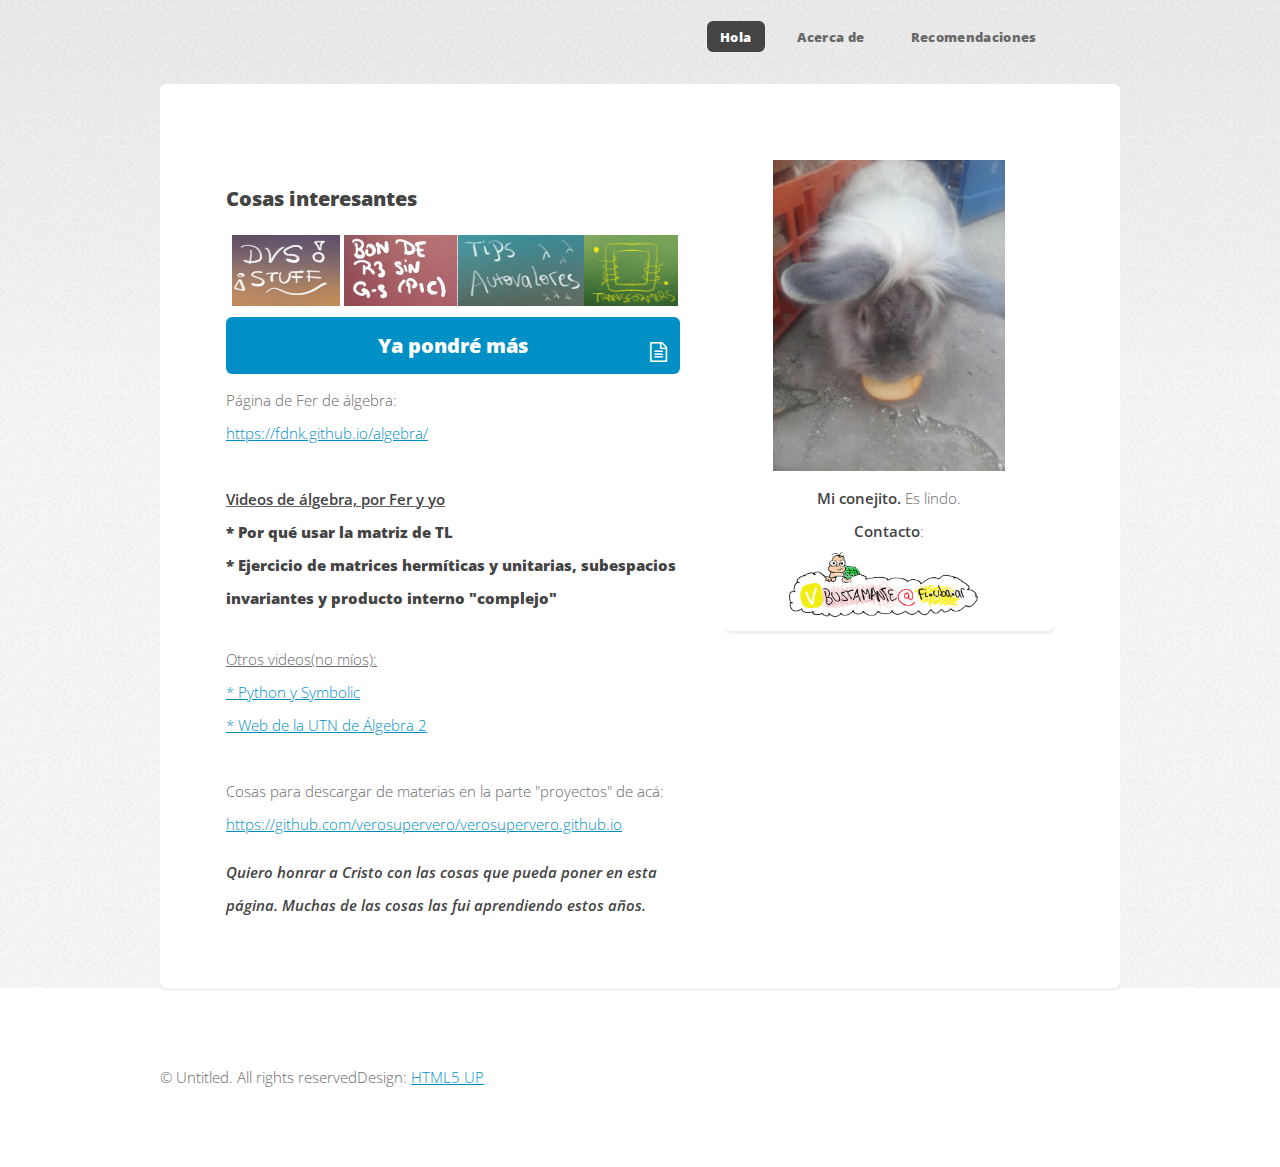
<file: index.html>
<!DOCTYPE html>
<!--
	Verti by HTML5 UP	html5up.net | @ajlkn	Free for personal and commercial use under the CCA 3.0 license (html5up.net/license)-->
<html>
  <head>
    <meta http-equiv="content-type" content="text/html; charset=utf-8">
    <title>Vero Bustamante</title>
    <meta name="viewport" content="width=device-width, initial-scale=1">
    <!--[if lte IE 8]><script src="assets/js/ie/html5shiv.js"></script><![endif]-->
    <link rel="stylesheet" href="assets/css/main.css">
    <!--[if lte IE 8]><link rel="stylesheet" href="assets/css/ie8.css" /><![endif]-->
  </head>
  <body class="right-sidebar">
    <div id="page-wrapper">
      <!-- Header -->
      <div id="header-wrapper">
        <header id="header" class="container">
          <!-- Logo -->
          <!-- Nav -->
          <nav id="nav" style="left: 527px; width: 483px;">
            <ul>
              <li class="current"><a href="index.html">Hola</a></li>
              <li><a href="sobre_mi.html">Acerca de </a></li>
              <li><a href="recomendaciones.html"> Recomendaciones</a></li>
              <li><br>
              </li>
            </ul>
          </nav>
        </header>
      </div>
      <br>
      <div id="banner" class="box container"><br>
        <div class="row"><br>
          <div class="7u 10u(medium)" style="margin-top: -67px;"><br>
            <div class="7u 10u(medium)">
              <h3>Cosas interesantes</h3>
              <div class="grid">
                <div class="row 50%">
                  <center style="width: 564px; margin-left: -47px;"><a href="tips_dvs.html"><img
                        src="images/pic03.jpg" alt="dvs stuff" title="dvs" style="width: 108px; height: 71px;"></a>
                    <a href="bon_r3_sin_gm_pic.html"><img src="images/pic05.jpg"
                        alt="" style="width: 114px; height: 71px;"></a><a href="tips_autovalores.html"><img
                        src="images/pic06.jpg" alt="" style="width: 126px; height: 71px;"></a><a
                      href="transformadores.html"><img src="images/pic01.jpg" alt="t"
                        style="width: 94px; height: 71px;" title="t"></a></center>
                  <br>
                </div>
              </div>
              <center> <a href="#" class="button icon fa-file-text-o" style="width: 454px;">Ya
                  pondré más</a></center>
              Página de Fer de álgebra: <a href="https://fdnk.github.io/algebra/%20">https://fdnk.github.io/algebra/</a></div>
            <div class="7u 10u(medium)" style="width: 472px;"> <br>
              <u><strong><b>Videos de álgebra, por Fer y yo</b></strong></u><br>
              <div id="container" class="style-scope ytd-video-primary-info-renderer">
                <h1 class="title style-scope ytd-video-primary-info-renderer"><a
                    href="https://www.youtube.com/watch?v=v-FKjbi1SKw&amp;feature=youtu.be"
                    title="Por qué matriz de TL?"><yt-formatted-string force-default-style=""
                      class="style-scope ytd-video-primary-info-renderer">* Por
                      qué usar la matriz de TL</yt-formatted-string></a></h1>
                <h1 class="title style-scope ytd-video-primary-info-renderer">*
                  <a href="https://www.youtube.com/watch?v=xzz-UBr2PBA%20l">Ejercicio
                    de matrices hermíticas y unitarias, subespacios invariantes
                    y producto interno "complejo"</a></h1>
                <p style="height: 28px;"><br>
                </p>
              </div>
            </div>
            <div class="7u 10u(medium)"><u>Otros videos(no míos):</u>
              <div class="7u 10u(medium)"><a href="https://www.youtube.com/watch?v=EaYEQ30KlWw">*
                  Python y Symbolic</a></div>
              <div class="7u 10u(medium)" style="width: 485px;"><a href="%20https://aga.frba.utn.edu.ar/">*
                  Web de la UTN de Álgebra 2</a></div>
              <div class="7u 10u(medium)"><a href="%20https://aga.frba.utn.edu.ar/"><br>
                </a></div>
              <div class="7u 10u(medium)" style="width: 485px; height: 81px;">Cosas
                para descargar de materias en la parte "proyectos" de acá: <a href="https://github.com/verosupervero/verosupervero.github.io">https://github.com/verosupervero/verosupervero.github.io</a></div>
            </div>
            <i style="color: red;"><b>Quiero honrar a Cristo con las cosas que
                pueda poner en esta página. Muchas de las cosas las fui
                aprendiendo estos años. </b></i></div>
          <div class="5u 12u(medium)">
            <section class="box feature"> <a href="#" class="image featured"></a>
              <center style="margin-top: -89px;"><b><br>
                </b><b><img class="img_responsive" src="images/photo4942997824707078101.jpg"
                    alt="cone cone" title="Micone" style="width: 232px; height: 311px;">
                  <i><span class="text John-3-16"><br>
                    </span></i>Mi conejito.</b> Es lindo. <br>
                <b>Contacto</b>:<br>
                <img class="img_responsive" src="images/contact.png" alt="vb" title="vb"
                  style="width: 211px; height: 72px;"></center>
            </section>
            <!-- <ul>
                <li><a href="que_sigo.html" class="button big icon fa-arrow-circle-right">¿Qué                    sigo?</a></li>                <li><a href="la_idea.html" class="button alt big icon fa-question-circle">¿Porqué la página?</a></li>              </ul>-->
          </div>
        </div>
      </div>
    </div>
    <!-- Features 
      <div id="features-wrapper">        <div class="container">          <div class="row">            <div class="4u 12u(medium)">              <!-- Box               <section class="box feature"> <a href="#" class="image featured"><img                    src="images/img01.jpg" alt="hola" title="AB"></a>                <div class="inner">                  <header>                    <h2>Angry Birds para dar ternura</h2>                    <p>Esto está meramente de decoración.</p>                  </header>                </div>              </section>            </div>            <div class="4u 12u(medium)">              <!-- Box  </div>            <div class="4u 12u(medium)">              <!-- Box               <section class="box feature"> <a href="#" class="image featured"><img                    src="images/pic02.jpg" alt="d" title="d"></a>                <div class="inner">                  <header>                    <h2>Oh, and finally ...</h2>                  </header>                </div>              </section>            </div>          </div>        </div>      </div>      <!-- Main -->
    <div id="main-wrapper">
      <div class="container">© Untitled. All rights reservedDesign: <a href="http://html5up.net">HTML5
          UP</a><!-- Scripts -->
        <script src="assets/js/jquery.min.js"></script>
        <script src="assets/js/jquery.dropotron.min.js"></script>
        <script src="assets/js/skel.min.js"></script>
        <script src="assets/js/util.js"></script>&nbsp;</div>
      <!--[if lte IE 8]><script src="assets/js/ie/respond.min.js"></script><![endif]-->
      <script src="assets/js/main.js"></script> </div>
  </body>
</html>
</file>
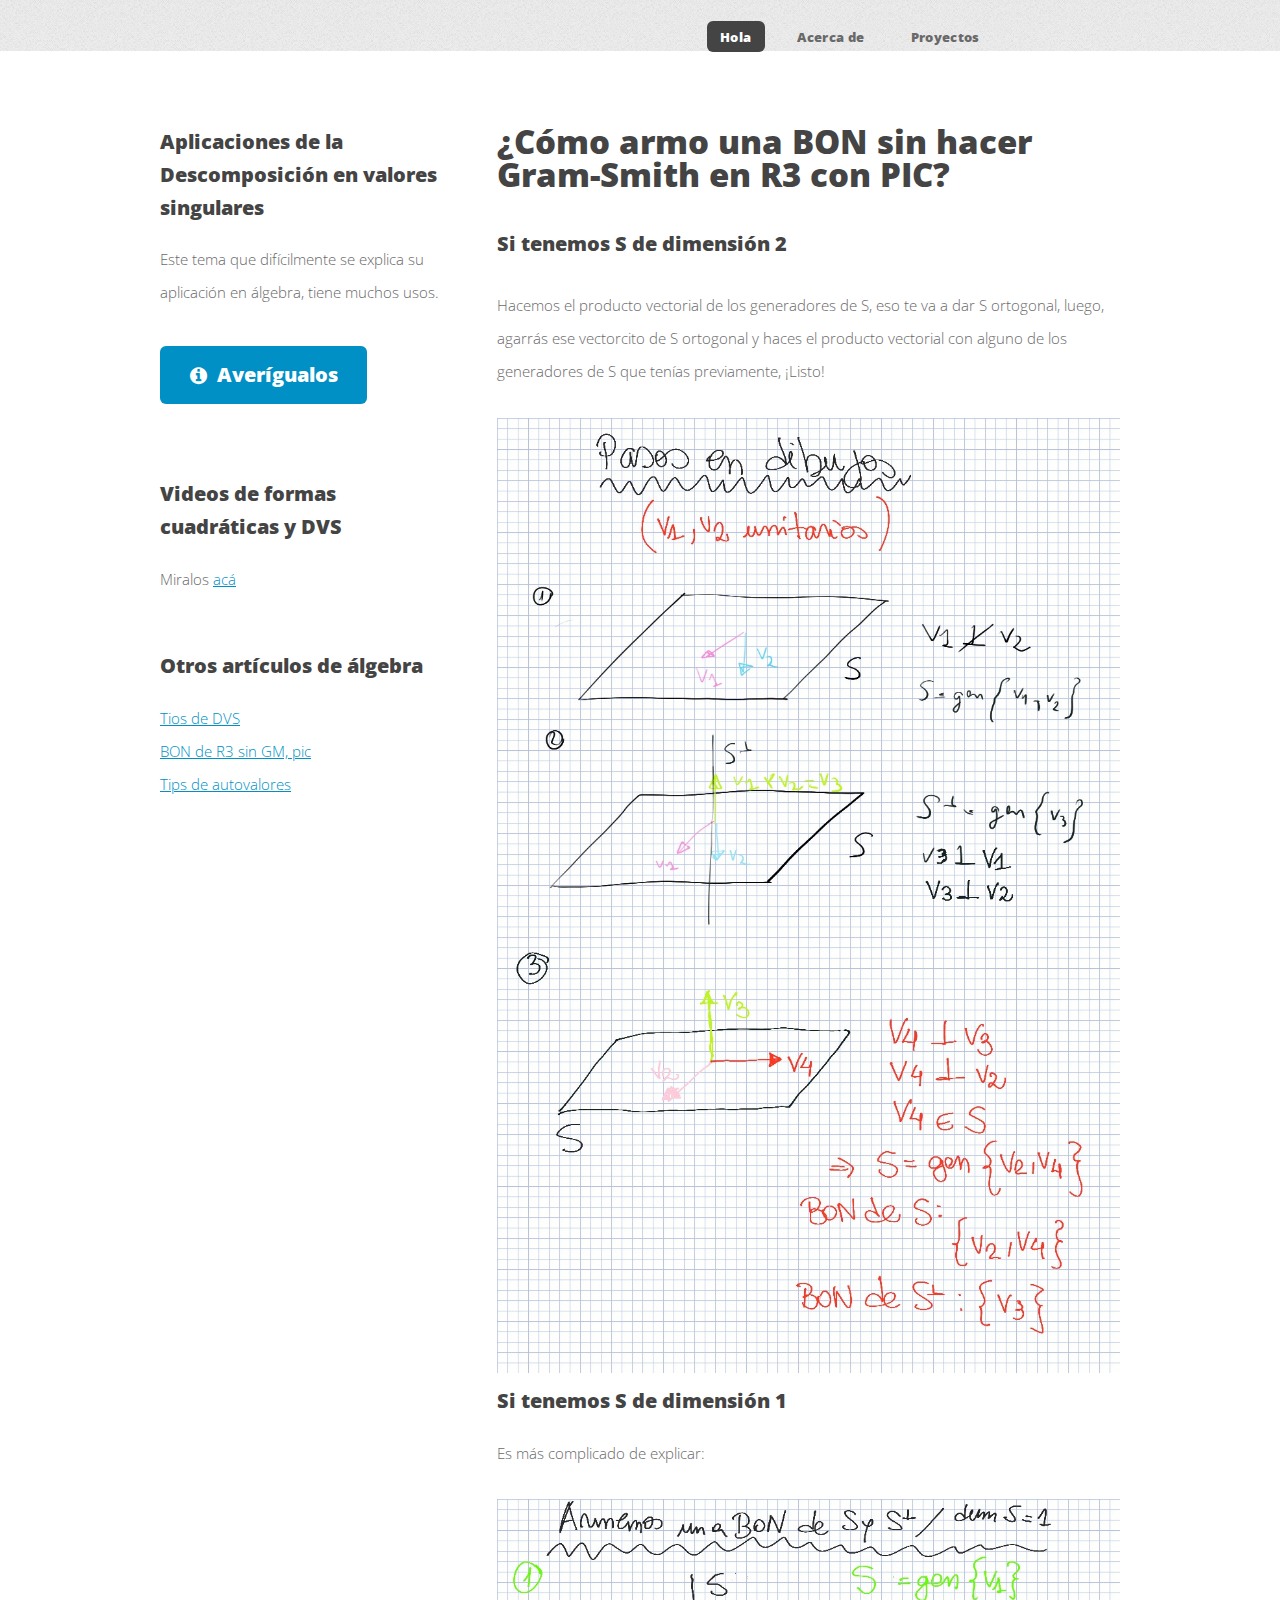
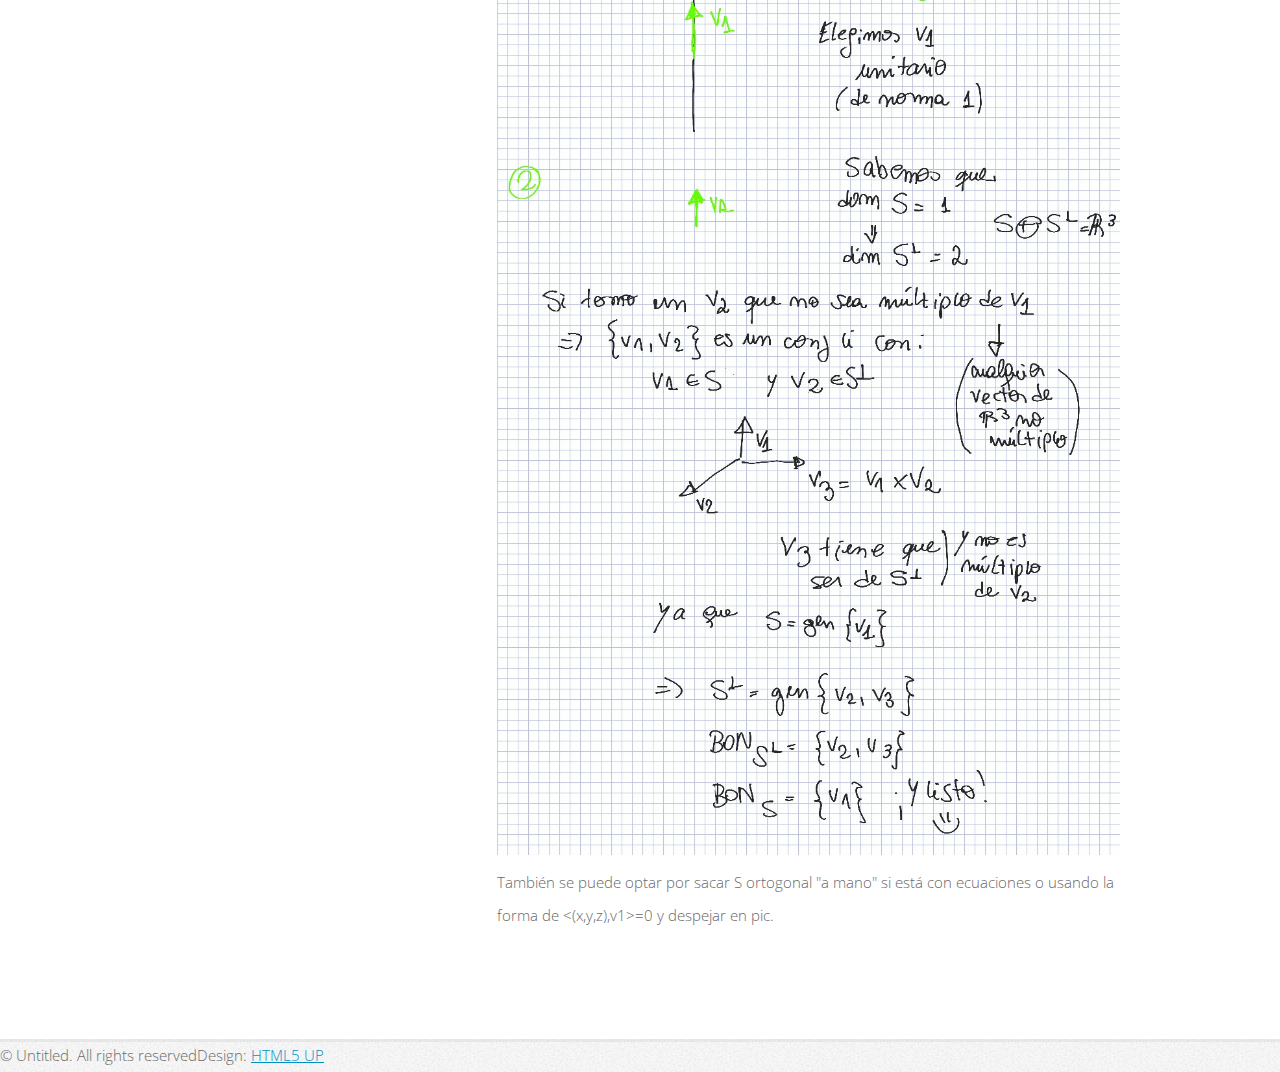
<file: bon_r3_sin_gm_pic.html>
<!DOCTYPE html>
<!--
	Verti by HTML5 UP	html5up.net | @ajlkn	Free for personal and commercial use under the CCA 3.0 license (html5up.net/license)-->
<html>
  <head>
    <meta http-equiv="content-type" content="text/html; charset=utf-8">
    <link href="ecuaciones_latex.html" rel="import">
    <title>Vero Bustamante</title>
    <meta name="viewport" content="width=device-width, initial-scale=1">
    <!--[if lte IE 8]><script src="assets/js/ie/html5shiv.js"></script><![endif]-->
    <link rel="stylesheet" href="assets/css/main.css">
    <!--[if lte IE 8]><link rel="stylesheet" href="assets/css/ie8.css" /><![endif]-->
  </head>
  <body class="left-sidebar">
    <div id="page-wrapper">
      <!-- Header -->
      <div id="header-wrapper">
        <header id="header" class="container">
          <!-- Logo -->
          <!-- Nav -->
          <nav id="nav" style="left: 527px; width: 483px;">
            <ul>
              <li class="current"><a href="index.html">Hola</a></li>
              <li><a href="sobre_mi.html">Acerca de </a></li>
              <li><a href="proyectos.html"> Proyectos</a></li>
              <li><br>
              </li>
            </ul>
          </nav>
        </header>
      </div>
      <!-- Main -->
      <div id="main-wrapper">
        <div class="container">
          <div class="row 200%">
            <div class="4u 12u$(medium)">
              <div id="sidebar">
                <!-- Sidebar -->
                <section>
                  <h3>Aplicaciones de la Descomposición en valores singulares</h3>
                  <p>Este tema que difícilmente se explica su aplicación en
                    álgebra, tiene muchos usos.</p>
                  <footer> <a href="https://www.researchgate.net/publication/263583897_La_descomposicion_en_valores_singulares_SVD_y_algunas_de_sus_aplicaciones"
                      class="button icon fa-info-circle">Averígualos</a> </footer>
                </section>
                <section>
                  <h3>Videos de formas cuadráticas y DVS<br>
                  </h3>
                  Miralos <a href="http://materias.fi.uba.ar/6108/videos">acá</a>
                  <h3><br>
                  </h3>
                  <h3>Otros artículos de álgebra</h3>
                  <ul class="style2">
                    <li><a href="tips_dvs.html">Tios de DVS<br>
                      </a></li>
                    <li><a href="bon_r3_sin_gm_pic.html">BON de R3 sin GM, pic<br>
                      </a></li>
                    <li><a href="tips_autovalores.html">Tips de autovalores</a></li>
                  </ul>
                </section>
              </div>
            </div>
            <div class="8u 12u$(medium) important(medium)">
              <div id="content">
                <!-- Content -->
                <article>
                  <h2>¿Cómo armo una BON sin hacer Gram-Smith en R3 con PIC?</h2>
                  <h3>Si tenemos S de dimensión 2</h3>
                  <p></p>
                  <p>Hacemos el producto vectorial de los generadores de S, eso
                    te va a dar S ortogonal, luego, agarrás ese vectorcito de S
                    ortogonal y haces el producto vectorial con alguno de los
                    generadores de S que tenías previamente, ¡Listo!</p>
                  <img class="img_responsive" src="images/bon_s.jpeg" alt="hola"
                    title="AB">
                  <h3>Si tenemos S de dimensión 1</h3>
                  <p>Es más complicado de explicar:</p>
                  <img class="img_responsive"  src="images/bon_s_dim1.jpeg" alt="hola" title="AB"
                    ><br>
                  También se puede optar por sacar S ortogonal "a mano" si está
                  con ecuaciones o usando la forma de &lt;(x,y,z),v1&gt;=0 y
                  despejar en pic.<br>
                  <br>
                </article>
              </div>
            </div>
          </div>
        </div>
      </div>
      <!-- Footer -->© Untitled. All rights reservedDesign: <a href="http://html5up.net">HTML5
        UP</a>
      <!-- Scripts -->
      <script src="assets/js/jquery.min.js"></script>
      <script src="assets/js/jquery.dropotron.min.js"></script>
      <script src="assets/js/skel.min.js"></script>
      <script src="assets/js/util.js"></script>
      <!--[if lte IE 8]><script src="assets/js/ie/respond.min.js"></script><![endif]-->
      <script src="assets/js/main.js"></script> </div>
  </body>
</html>
</file>
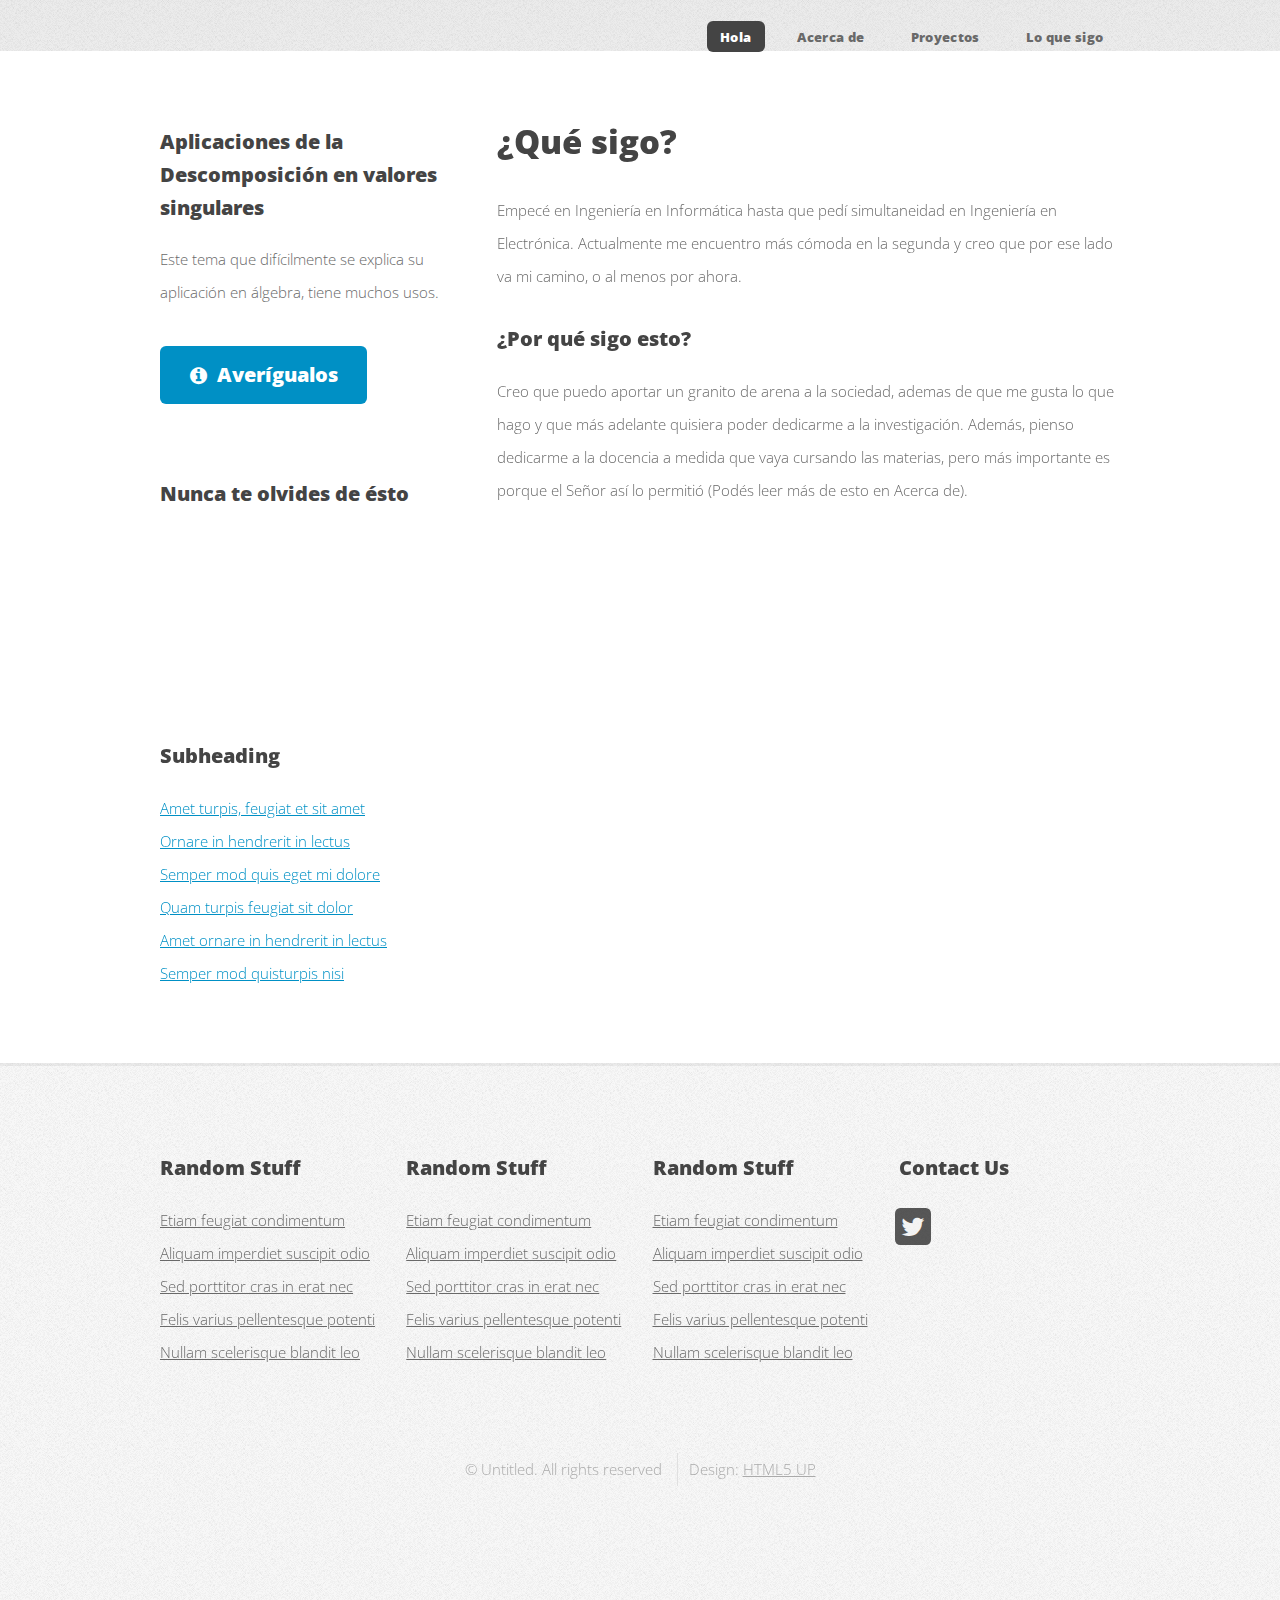
<file: lo_que_sigo.html>
<!DOCTYPE html>
<!--
	Verti by HTML5 UP	html5up.net | @ajlkn	Free for personal and commercial use under the CCA 3.0 license (html5up.net/license)-->
<html>
  <head>
    <meta http-equiv="content-type" content="text/html; charset=utf-8">
    <title>Vero Bustamante</title>
    <meta name="viewport" content="width=device-width, initial-scale=1">
    <!--[if lte IE 8]><script src="assets/js/ie/html5shiv.js"></script><![endif]-->
    <link rel="stylesheet" href="assets/css/main.css">
    <!--[if lte IE 8]><link rel="stylesheet" href="assets/css/ie8.css" /><![endif]-->
  </head>
  <body class="left-sidebar">
    <div id="page-wrapper">
      <!-- Header -->
      <div id="header-wrapper">
        <header id="header" class="container">
          <!-- Logo -->
          <!-- Nav -->
          <nav id="nav" style="left: 527px; width: 483px;">
            <ul>
              <li class="current"><a href="index.html">Hola</a></li>
              <li><a href="sobre_mi.html">Acerca de </a></li>
              <li><a href="proyectos.html"> Proyectos</a></li>
              <li><a href="lo_que_sigo.html">Lo que sigo</a></li>
              <li><br>
              </li>
            </ul>
          </nav>
        </header>
      </div>
      <!-- Main -->
      <div id="main-wrapper">
        <div class="container">
          <div class="row 200%">
            <div class="4u 12u$(medium)">
              <div id="sidebar">
                <!-- Sidebar -->
                <section>
                  <h3>Aplicaciones de la Descomposición en valores singulares</h3>
                  <p>Este tema que difícilmente se explica su aplicación en
                    álgebra, tiene muchos usos.</p>
                  <footer> <a href="https://www.researchgate.net/publication/263583897_La_descomposicion_en_valores_singulares_SVD_y_algunas_de_sus_aplicaciones"
                      class="button icon fa-info-circle">Averígualos</a> </footer>
                </section>
                <section>
                  <h3>Nunca te olvides de ésto<br>
                    <iframe src="https://www.youtube.com/embed/Cnros82SUf0" allow="autoplay; encrypted-media"
                      allowfullscreen="" width="300" height="200" frameborder="0"></iframe>
                  </h3>
                  <h3>Subheading</h3>
                  <ul class="style2">
                    <li><a href="#">Amet turpis, feugiat et sit amet</a></li>
                    <li><a href="#">Ornare in hendrerit in lectus</a></li>
                    <li><a href="#">Semper mod quis eget mi dolore</a></li>
                    <li><a href="#">Quam turpis feugiat sit dolor</a></li>
                    <li><a href="#">Amet ornare in hendrerit in lectus</a></li>
                    <li><a href="#">Semper mod quisturpis nisi</a></li>
                  </ul>
                </section>
              </div>
            </div>
            <div class="8u 12u$(medium) important(medium)">
              <div id="content">
                <!-- Content -->
                <article>
                  <h2>¿Qué sigo?</h2>
                  <p>Empecé en Ingeniería en Informática hasta que pedí
                    simultaneidad en Ingeniería en Electrónica. Actualmente me
                    encuentro más cómoda en la segunda y creo que por ese lado
                    va mi camino, o al menos por ahora.</p>
                  <h3>¿Por qué sigo esto?</h3>
                  <p>Creo que puedo aportar un granito de arena a la sociedad,
                    ademas de que me gusta lo que hago y que más adelante
                    quisiera poder dedicarme a la investigación. Además, pienso
                    dedicarme a la docencia a medida que vaya cursando las
                    materias, pero más importante es porque el Señor así lo
                    permitió (Podés leer más de esto en Acerca de).</p>
                </article>
              </div>
            </div>
          </div>
        </div>
      </div>
      <!-- Footer -->
      <div id="footer-wrapper">
        <footer id="footer" class="container">
          <div class="row">
            <div class="3u 6u(medium) 12u$(small)">
              <!-- Links -->
              <section class="widget links">
                <h3>Random Stuff</h3>
                <ul class="style2">
                  <li><a href="#">Etiam feugiat condimentum</a></li>
                  <li><a href="#">Aliquam imperdiet suscipit odio</a></li>
                  <li><a href="#">Sed porttitor cras in erat nec</a></li>
                  <li><a href="#">Felis varius pellentesque potenti</a></li>
                  <li><a href="#">Nullam scelerisque blandit leo</a></li>
                </ul>
              </section>
            </div>
            <div class="3u 6u$(medium) 12u$(small)">
              <!-- Links -->
              <section class="widget links">
                <h3>Random Stuff</h3>
                <ul class="style2">
                  <li><a href="#">Etiam feugiat condimentum</a></li>
                  <li><a href="#">Aliquam imperdiet suscipit odio</a></li>
                  <li><a href="#">Sed porttitor cras in erat nec</a></li>
                  <li><a href="#">Felis varius pellentesque potenti</a></li>
                  <li><a href="#">Nullam scelerisque blandit leo</a></li>
                </ul>
              </section>
            </div>
            <div class="3u 6u(medium) 12u$(small)">
              <!-- Links -->
              <section class="widget links">
                <h3>Random Stuff</h3>
                <ul class="style2">
                  <li><a href="#">Etiam feugiat condimentum</a></li>
                  <li><a href="#">Aliquam imperdiet suscipit odio</a></li>
                  <li><a href="#">Sed porttitor cras in erat nec</a></li>
                  <li><a href="#">Felis varius pellentesque potenti</a></li>
                  <li><a href="#">Nullam scelerisque blandit leo</a></li>
                </ul>
              </section>
            </div>
            <div class="3u 6u$(medium) 12u$(small)">
              <!-- Contact -->
              <section class="widget contact">
                <h3>Contact Us</h3>
                <ul>
                  <li><a href="#" class="icon fa-twitter"><span class="label">Twitt</span></a></li>
                </ul>
              </section>
            </div>
          </div>
          <div class="row">
            <div class="12u">
              <div id="copyright">
                <ul class="menu">
                  <li>© Untitled. All rights reserved</li>
                  <li>Design: <a href="http://html5up.net">HTML5 UP</a></li>
                </ul>
              </div>
            </div>
          </div>
        </footer>
      </div>
      <!-- Scripts -->
      <script src="assets/js/jquery.min.js"></script>
      <script src="assets/js/jquery.dropotron.min.js"></script>
      <script src="assets/js/skel.min.js"></script>
      <script src="assets/js/util.js"></script>
      <!--[if lte IE 8]><script src="assets/js/ie/respond.min.js"></script><![endif]-->
      <script src="assets/js/main.js"></script> </div>
  </body>
</html>
</file>
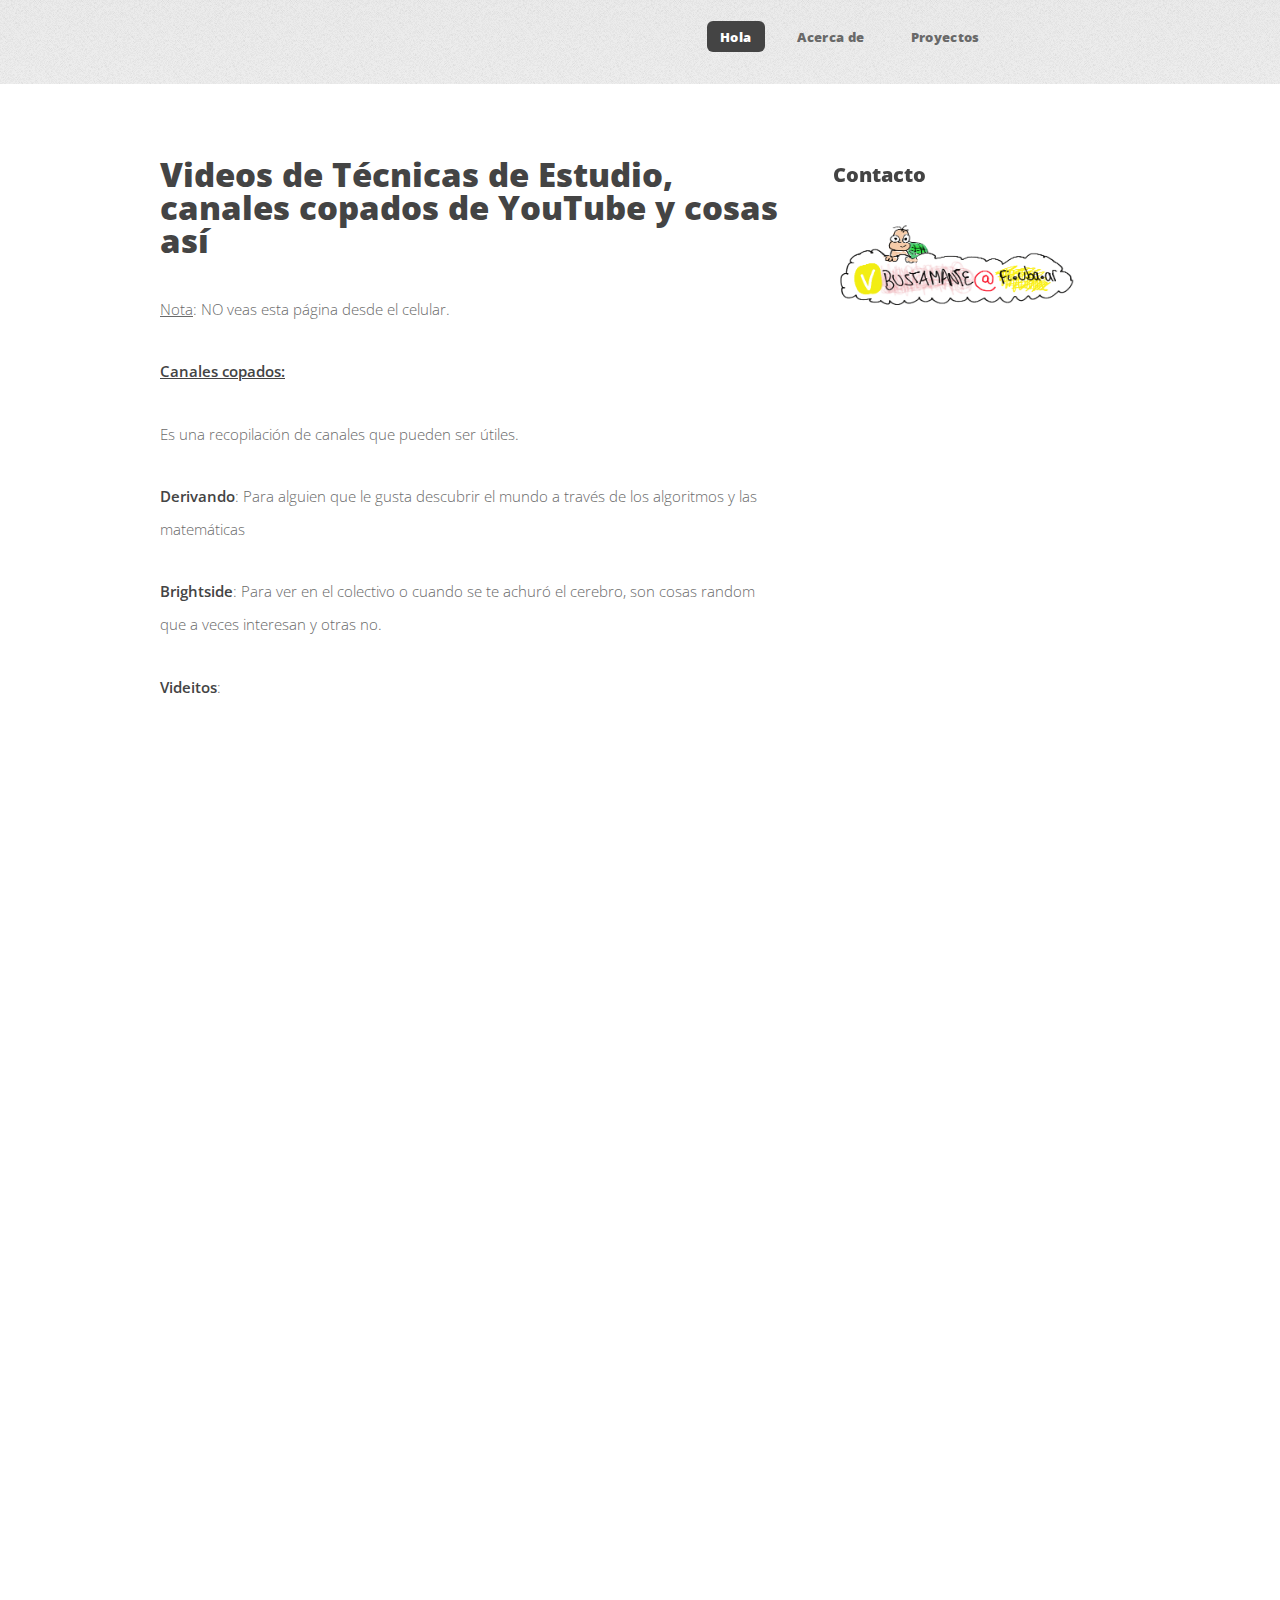
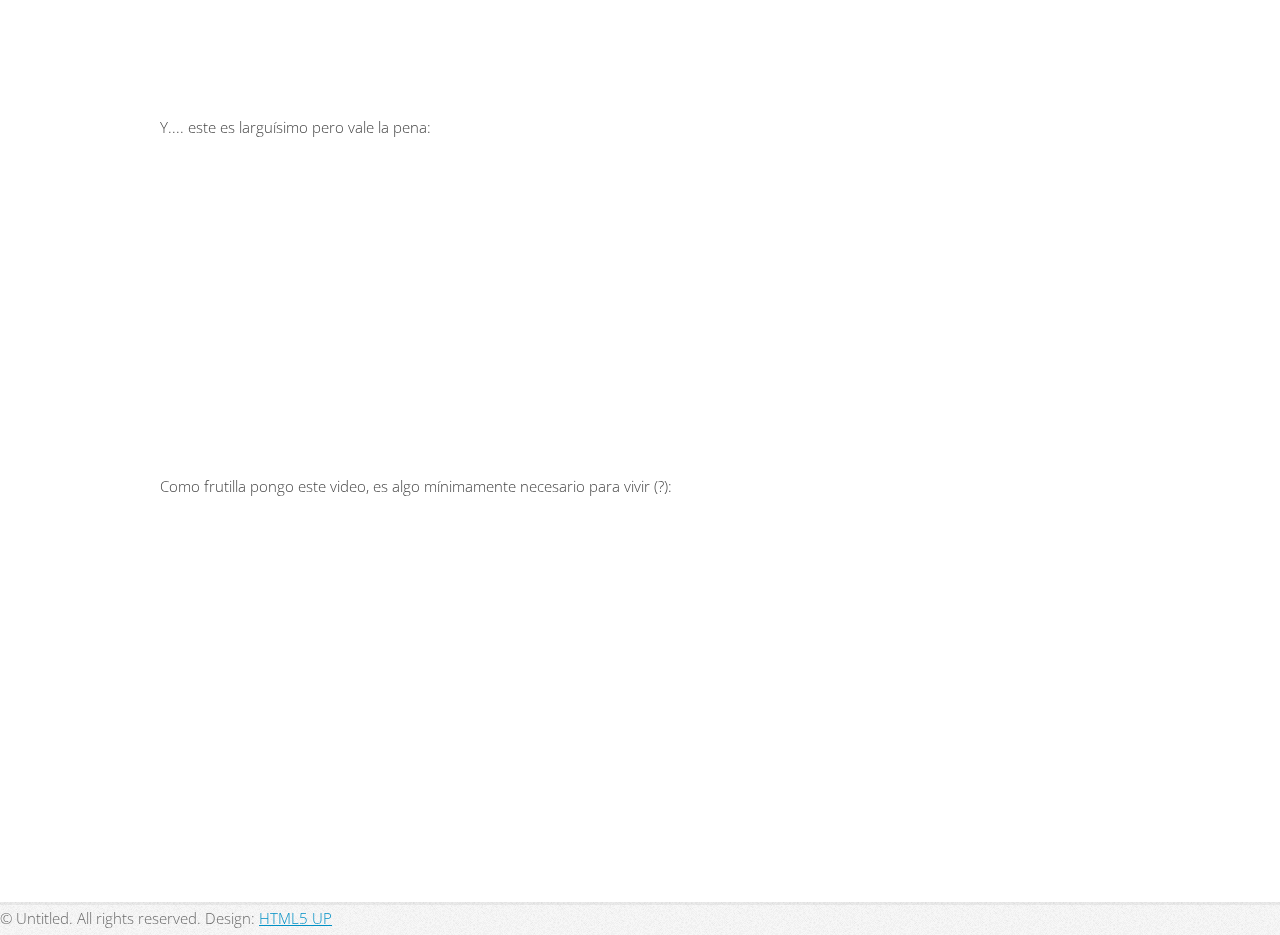
<file: recomendaciones.html>
<!DOCTYPE html>
<!--
	Verti by HTML5 UP	html5up.net | @ajlkn	Free for personal and commercial use under the CCA 3.0 license (html5up.net/license)-->
<html>
  <head>
    <meta http-equiv="content-type" content="text/html; charset=utf-8">
    <title>Vero Bustamante</title>
    <meta name="viewport" content="width=device-width, initial-scale=1">
    <!--[if lte IE 8]><script src="assets/js/ie/html5shiv.js"></script><![endif]-->
    <link rel="stylesheet" href="assets/css/main.css">
    <!--[if lte IE 8]><link rel="stylesheet" href="assets/css/ie8.css" /><![endif]-->
  </head>
  <body class="right-sidebar">
    <div id="page-wrapper">
      <!-- Header -->
      <div id="header-wrapper">
        <header id="header" class="container">
          <!-- Logo -->
          <!-- Nav -->
          <nav id="nav" style="left: 527px; width: 483px;">
            <ul>
              <li class="current"><a href="index.html">Hola</a></li>
              <li><a href="sobre_mi.html">Acerca de </a></li>
              <li><a href="proyectos.html"> Proyectos</a></li>
              <li><br>
              </li>
            </ul>
          </nav>
        </header>
      </div>
      <br>
      <div id="main-wrapper">
        <div class="container">
          <div class="row 200%">
            <div class="8u 12u$(medium)">
              <div id="content">
                <!-- Content -->
                <article>
                  <h2>Videos de Técnicas de Estudio, canales copados de YouTube
                    y cosas así</h2>
                  <p><u>Nota</u>: NO veas esta página desde el celular.<u><br>
                    </u></p>
                  <p><b><u>Canales copados: </u></b></p>
                  <p>Es una recopilación de canales que pueden ser útiles.<u><br>
                    </u></p>
                  <p><b>Derivando</b>: Para alguien que le gusta descubrir el
                    mundo a través de los algoritmos y las matemáticas</p>
                  <p><b>Brightside</b>: Para ver en el colectivo o cuando se te
                    achuró el cerebro, son cosas random que a veces interesan y
                    otras no.</p>
                  <p><b>Videitos</b>:</p>
                  <span style="color: #444444;"> <iframe src="https://www.youtube.com/embed/tkm0TNFzIeg"
                      allow="accelerometer; autoplay; encrypted-media; gyroscope; picture-in-picture"
                      allowfullscreen="" height="315" frameborder="0" width="560"></iframe>
                    <br>
                    <iframe src="https://www.youtube.com/embed/Q4RLtRlz-4A" allow="accelerometer; autoplay; encrypted-media; gyroscope; picture-in-picture"
                      allowfullscreen="" height="315" frameborder="0" width="560"></iframe>
                    <br>
                    <iframe src="https://www.youtube.com/embed/PFcn4HdQJGk" allow="accelerometer; autoplay; encrypted-media; gyroscope; picture-in-picture"
                      allowfullscreen="" height="315" frameborder="0" width="560"></iframe>
                    <br>
                    Y.... este es larguísimo pero vale la pena: <br>
                    <iframe src="https://www.youtube.com/embed/BbA5dpS4CcI" allow="accelerometer; autoplay; encrypted-media; gyroscope; picture-in-picture"
                      allowfullscreen="" height="315" frameborder="0" width="560"></iframe>
                    <br>
                    Como frutilla pongo este video, es algo mínimamente
                    necesario para vivir (?):<br>
                    <iframe src="https://www.youtube.com/embed/Bc7KNDrheaQ" allow="accelerometer; autoplay; encrypted-media; gyroscope; picture-in-picture"
                      allowfullscreen="" height="315" frameborder="0" width="560"></iframe>
                    <br>
                  </span></article>
              </div>
            </div>
            <div class="4u 12u$(medium)">
              <div id="sidebar">
                <!-- Sidebar -->
                <section>
                  <ul class="style2">
                    <li>
                      <h3>Contacto</h3>
                    </li>
                  </ul>
                  <img src="images/contact.png" alt="c" title="c" style="width: 260px; height: 89px;">
                  <ul class="style2">
                  </ul>
                </section>
              </div>
            </div>
          </div>
        </div>
      </div>
      <!-- Footer -->© Untitled. All rights reserved. Design: <a href="http://html5up.net">HTML5
        UP</a></div>
    <script src="assets/js/jquery.min.js"></script>
    <script src="assets/js/jquery.dropotron.min.js"></script>
    <script src="assets/js/skel.min.js"></script>
    <script src="assets/js/util.js"></script>
    <!--[if lte IE 8]><script src="assets/js/ie/respond.min.js"></script><![endif]-->
    <script src="assets/js/main.js"></script>
  </body>
</html>
</file>
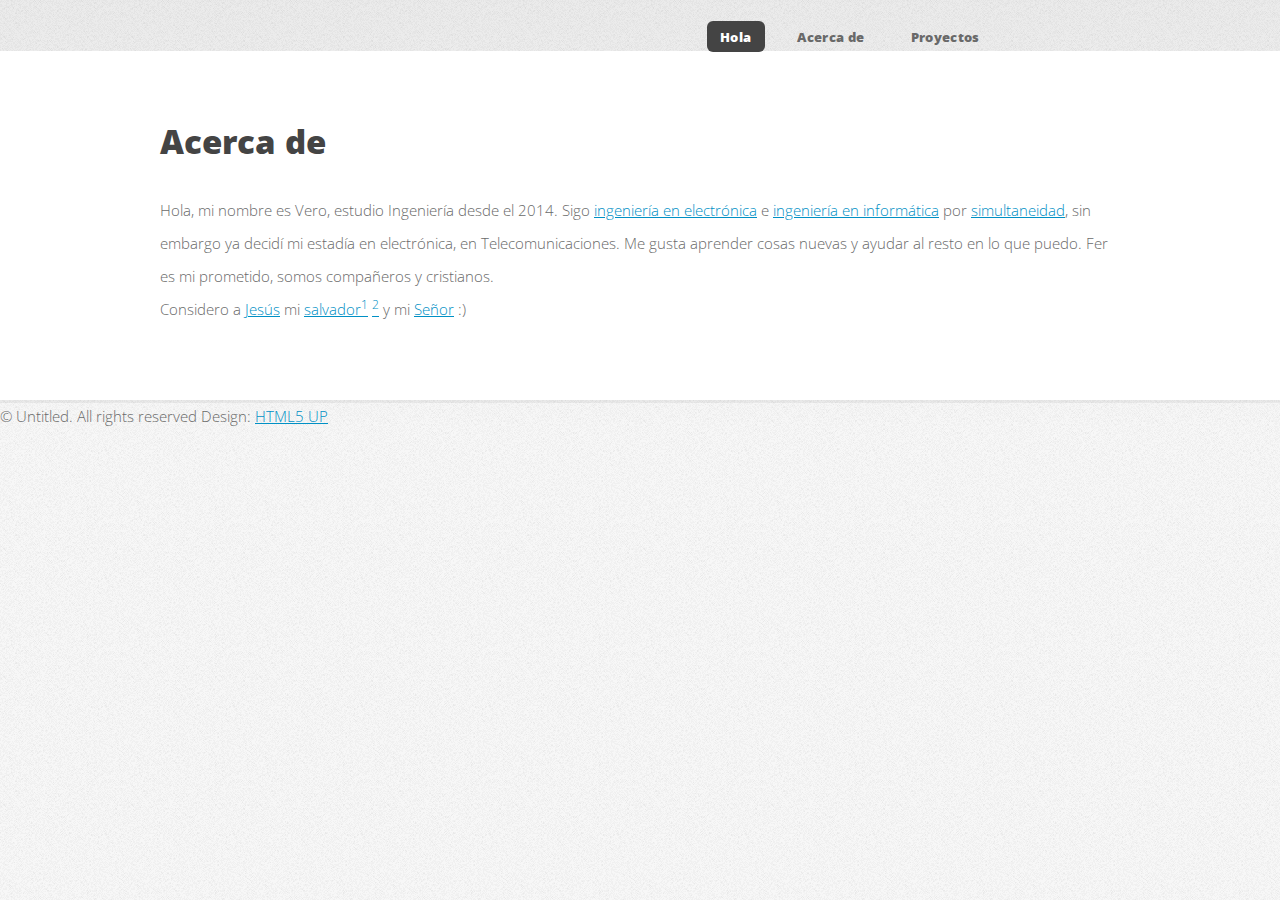
<file: sobre_mi.html>
<!DOCTYPE html>
<!--
	Verti by HTML5 UP	html5up.net | @ajlkn	Free for personal and commercial use under the CCA 3.0 license (html5up.net/license)-->
<html>
  <head>
    <meta http-equiv="content-type" content="text/html; charset=utf-8">
    <title>Vero Bustamante</title>
    <meta name="viewport" content="width=device-width, initial-scale=1">
    <!--[if lte IE 8]><script src="assets/js/ie/html5shiv.js"></script><![endif]-->
    <link rel="stylesheet" href="assets/css/main.css">
    <!--[if lte IE 8]><link rel="stylesheet" href="assets/css/ie8.css" /><![endif]-->
  </head>
  <body class="no-sidebar">
    <div id="page-wrapper">
      <!-- Header -->
      <div id="header-wrapper">
        <header id="header" class="container">
          <!-- Nav -->
          <nav id="nav" style="left: 527px; width: 483px;">
            <ul>
              <li class="current"><a href="index.html">Hola</a></li>
              <li><a href="sobre_mi.html">Acerca de </a></li>
              <li><a href="proyectos.html"> Proyectos</a></li>
              <li><br>
              </li>
            </ul>
          </nav>
        </header>
      </div>
      <!-- Main -->
      <div id="main-wrapper">
        <div class="container">
          <div id="content">
            <!-- Content -->
            <article>
              <h2>Acerca de</h2>
              <p>Hola, mi nombre es Vero, estudio Ingeniería desde el 2014. Sigo
                <a href="http://www.fi.uba.ar/es/node/203">ingeniería en
                  electrónica</a> e <a href="http://www.fi.uba.ar/es/node/213">ingeniería
                  en informática</a> por <a href="http://www.uba.ar/download/institucional/estatutos/159-164.pdf">
                  simultaneidad</a>, sin embargo ya decidí mi estadía en
                electrónica, en Telecomunicaciones. Me gusta aprender cosas
                nuevas y ayudar al resto en lo que puedo. Fer es mi prometido,
                somos compañeros y cristianos. <br>
                Considero a <a href="https://www.gotquestions.org/Espanol/Quien-es-Jesucristo.html">Jesús</a>
                mi <a href="https://www.gotquestions.org/Espanol/Salvador-Personal.html">salvador</a><a
                  href="https://www.biblegateway.com/verse/es/Juan%203:16"><sup>1</sup></a>
                <a href="https://www.biblegateway.com/passage/?search=Juan+11%3A17-27&amp;version=RVR1960"><sup>2</sup></a>
                y mi <a href="https://www.biblegateway.com/passage/?search=Salmos+71%3A5&amp;version=RVR1960">Señor</a>
                :) </p>
            </article>
          </div>
        </div>
      </div>
      © Untitled. All rights reserved Design: <a href="http://html5up.net">HTML5
        UP</a></div>
    <script src="assets/js/jquery.min.js"></script>
    <script src="assets/js/jquery.dropotron.min.js"></script>
    <script src="assets/js/skel.min.js"></script>
    <script src="assets/js/util.js"></script>
    <!--[if lte IE 8]><script src="assets/js/ie/respond.min.js"></script><![endif]-->
    <script src="assets/js/main.js"></script>
  </body>
</html>
</file>
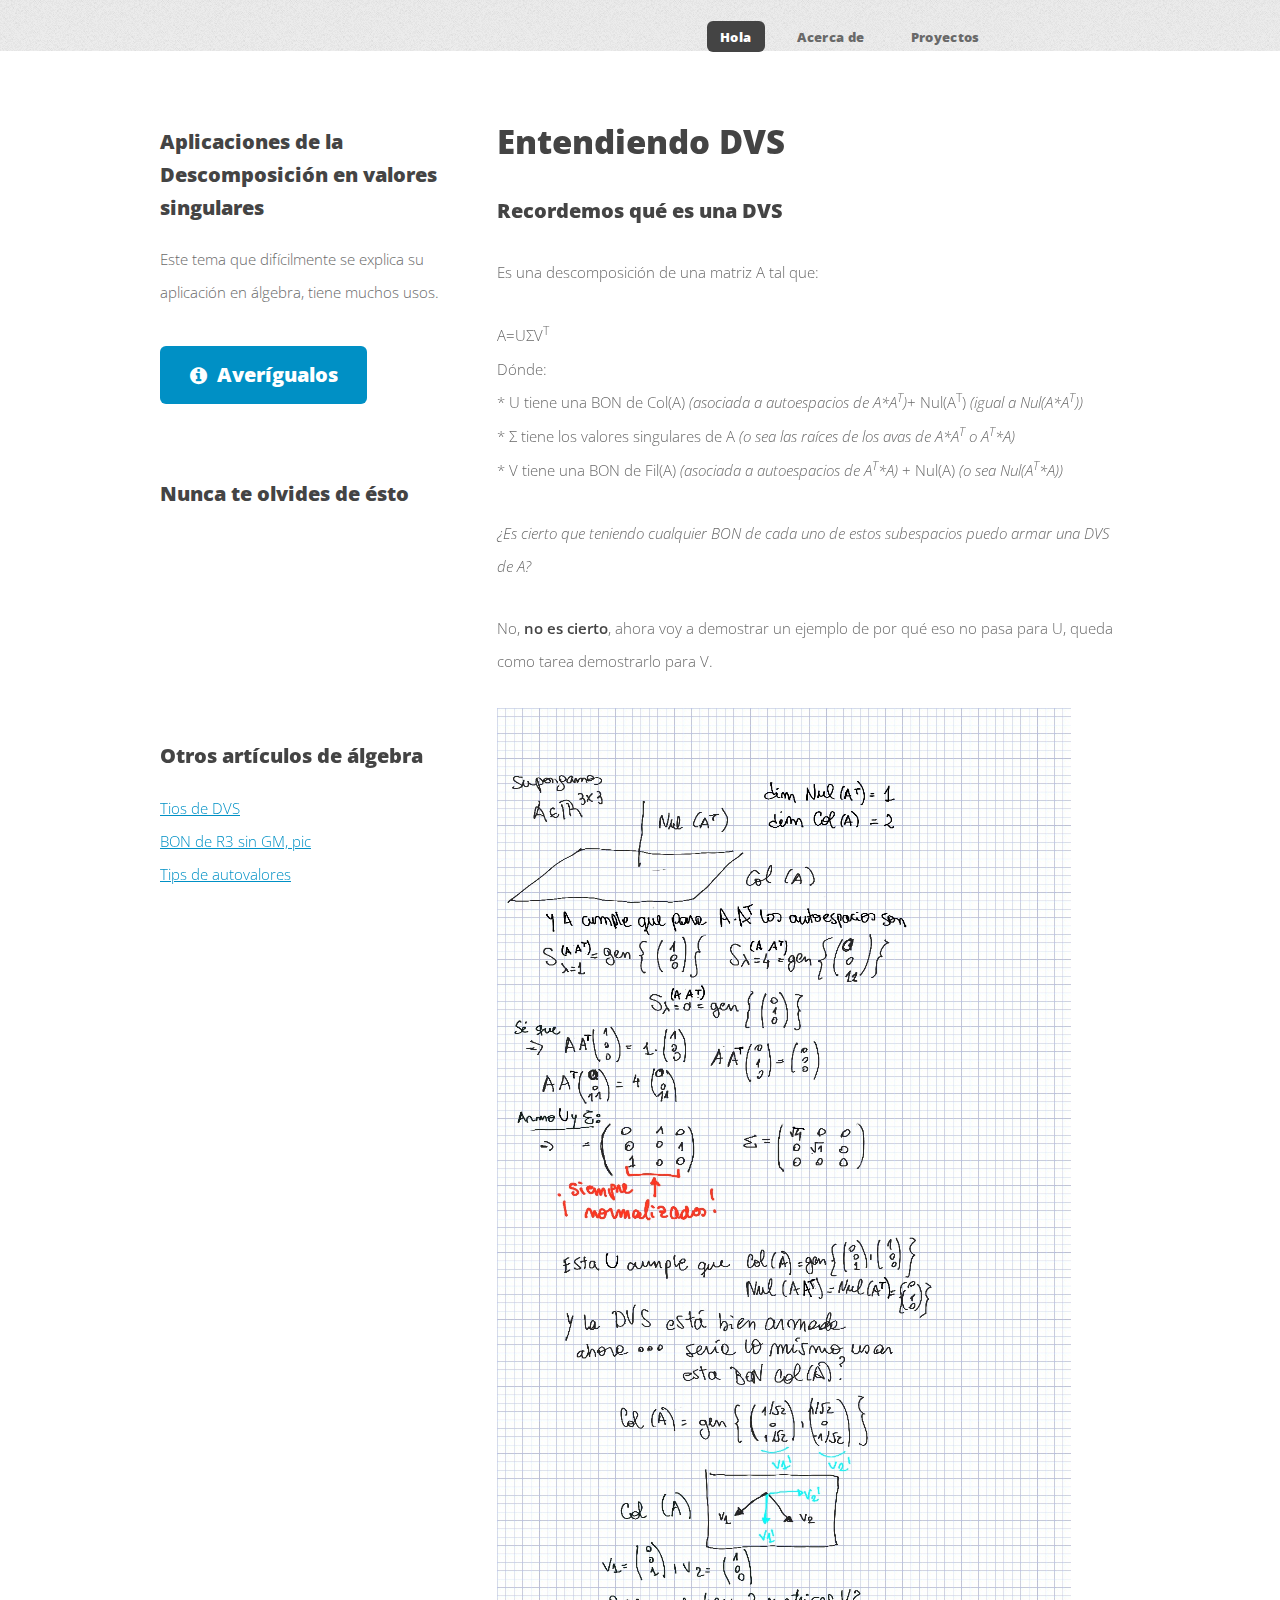
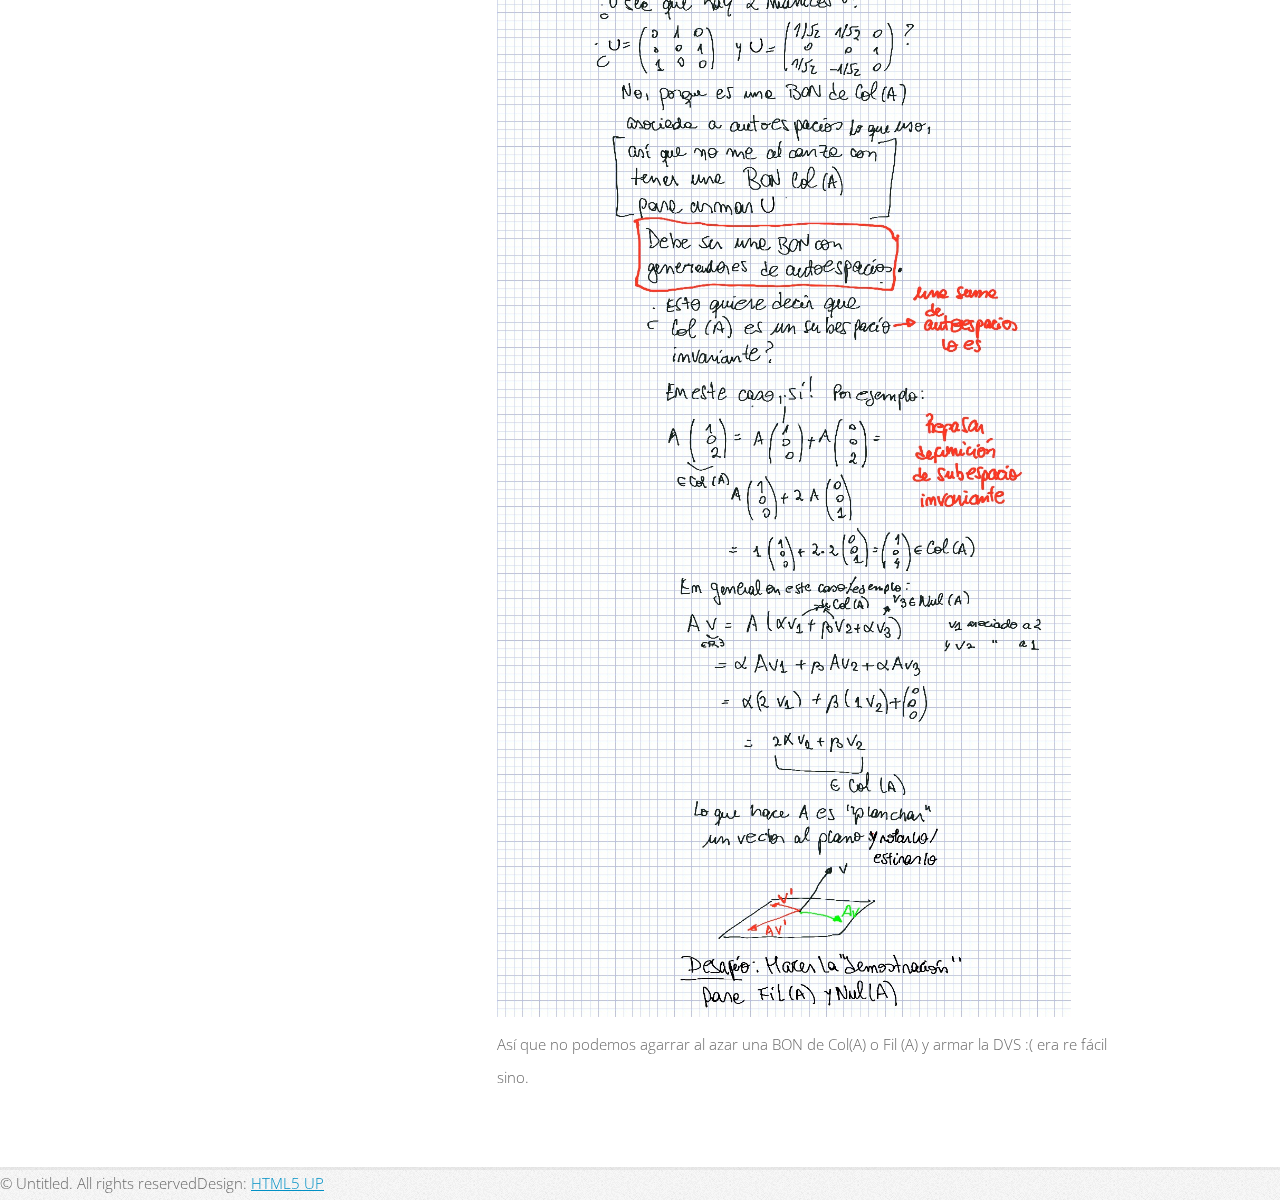
<file: tips_dvs.html>
<!DOCTYPE html>
<!--
	Verti by HTML5 UP	html5up.net | @ajlkn	Free for personal and commercial use under the CCA 3.0 license (html5up.net/license)-->
<html>
  <head>
    <meta http-equiv="content-type" content="text/html; charset=utf-8">
    <title>Vero Bustamante</title>
    <meta name="viewport" content="width=device-width, initial-scale=1">
    <!--[if lte IE 8]><script src="assets/js/ie/html5shiv.js"></script><![endif]-->
    <link rel="stylesheet" href="assets/css/main.css">
    <!--[if lte IE 8]><link rel="stylesheet" href="assets/css/ie8.css" /><![endif]-->
  </head>
  <body class="left-sidebar">
    <div id="page-wrapper">
      <!-- Header -->
      <div id="header-wrapper">
        <header id="header" class="container">
          <!-- Logo -->
          <!-- Nav -->
          <nav id="nav" style="left: 527px; width: 483px;">
            <ul>
              <li class="current"><a href="index.html">Hola</a></li>
            
              <li><a href="sobre_mi.html">Acerca de </a></li>
              <li><a href="proyectos.html"> Proyectos</a></li>
              <li><br>
              </li>
            </ul>
          </nav>
        </header>
      </div>
      <!-- Main -->
      <div id="main-wrapper">
        <div class="container">
          <div class="row 200%">
            <div class="4u 12u$(medium)">
              <div id="sidebar">
                <!-- Sidebar -->
                <section>
                  <h3>Aplicaciones de la Descomposición en valores singulares</h3>
                  <p>Este tema que difícilmente se explica su aplicación en
                    álgebra, tiene muchos usos.</p>
                  <footer> <a href="https://www.researchgate.net/publication/263583897_La_descomposicion_en_valores_singulares_SVD_y_algunas_de_sus_aplicaciones"
                      class="button icon fa-info-circle">Averígualos</a> </footer>
                </section>
                <section>
                  <h3>Nunca te olvides de ésto<br>
                    <iframe src="https://www.youtube.com/embed/Cnros82SUf0" allow="autoplay; encrypted-media"
                      allowfullscreen="" width="300" height="200" frameborder="0"></iframe>
                  </h3>
                  <h3>Otros artículos de álgebra</h3>
                  <ul class="style2">
                    <li><a href="tips_dvs.html">Tios de DVS<br>
                      </a></li>
                    <li><a href="bon_r3_sin_gm_pic.html">BON de R3 sin GM, pic<br>
                      </a></li>
                    <li><a href="tips_autovalores.html">Tips de autovalores</a></li>
                  </ul>
                </section>
              </div>
            </div>
            <div class="8u 12u$(medium) important(medium)">
              <div id="content">
                <!-- Content -->
                <article>
                  <h2>Entendiendo DVS</h2>
                  <h3>Recordemos qué es una DVS</h3>
                  <p></p>
                  <p>Es una descomposición de una matriz A tal que:</p>
                  <p>A=UΣV<sup>T</sup><br>
                    Dónde:<br>
                    * U tiene una BON de Col(A)<i> (asociada a autoespacios de
                      A*A<sup>T</sup>)</i>+ Nul(A<sup>T</sup>)<i> (igual a
                      Nul(A*A<sup>T</sup>))</i><br>
                    * Σ tiene los valores singulares de A<i> (o sea las raíces
                      de los avas de A*A<sup>T</sup> o A<sup>T</sup>*A)</i><br>
                    * V tiene una BON de Fil(A) <i>(asociada a autoespacios de
                      A<sup>T</sup>*A) </i>+ Nul(A) <i>(o sea Nul(A<sup>T</sup>*A))</i></p>
                  <p><i>¿Es cierto que teniendo cualquier BON de cada uno de
                      estos subespacios puedo armar una DVS de A?</i></p>
                  <p>No, <b>no es cierto</b>, ahora voy a demostrar un ejemplo
                    de por qué eso no pasa para U, queda como tarea demostrarlo
                    para V.</p>
                  <img src="images/a_planchada.jpeg" alt="hola" title="AB" style="width: 574px; height: 1909px;"><br>
                  Así que no podemos agarrar al azar una BON de Col(A) o Fil (A)
                  y armar la DVS :( era re fácil sino.<br>
                </article>
              </div>
            </div>
          </div>
        </div>
      </div>
      <!-- Footer -->
      <!-- Scripts -->© Untitled. All rights reservedDesign: <a href="http://html5up.net">HTML5
        UP</a>
      <script src="assets/js/jquery.min.js"></script>
      <script src="assets/js/jquery.dropotron.min.js"></script>
      <script src="assets/js/skel.min.js"></script>
      <script src="assets/js/util.js"></script>
      <!--[if lte IE 8]><script src="assets/js/ie/respond.min.js"></script><![endif]-->
      <script src="assets/js/main.js"></script> </div>
  </body>
</html>
</file>
<file: assets/css/ie8.css>
/*
	Verti by HTML5 UP
	html5up.net | @ajlkn
	Free for personal and commercial use under the CCA 3.0 license (html5up.net/license)
*/

/* Basic */

	body {
		background-color: #f0f0f0;
	}

/* Image */

	.image img {
		position: relative;
		-ms-behavior: url("assets/js/ie/PIE.htc");
	}

/* Button */

	input[type="button"],
	input[type="submit"],
	input[type="reset"],
	.button,
	button {
		position: relative;
		-ms-behavior: url("assets/js/ie/PIE.htc");
	}

/* Widgets */

	.box,
	.widget.contact ul li a {
		position: relative;
		-ms-behavior: url("assets/js/ie/PIE.htc");
	}

/* Header */

	#logo h1 {
		position: relative;
		-ms-behavior: url("assets/js/ie/PIE.htc");
	}

/* Nav */

	#nav ul li a, #nav ul li span {
		position: relative;
		-ms-behavior: url("assets/js/ie/PIE.htc");
	}

	.dropotron {
		border: solid 1px #eee;
		box-shadow: none !important;
		-ms-behavior: url("assets/js/ie/PIE.htc");
	}

		.dropotron.level-0 {
			box-shadow: none !important;
		}

			.dropotron.level-0:before {
				display: none;
			}
</file>
<file: assets/css/main.css>
@import url("font-awesome.min.css");
@import url("https://fonts.googleapis.com/css?family=Oleo+Script:400|Open+Sans:300,300italic,600,600italic,800");

/*
	Verti by HTML5 UP
	html5up.net | @ajlkn
	Free for personal and commercial use under the CCA 3.0 license (html5up.net/license)
*/


/*RESPONSIVE*/
.img_responsive {
  max-width: 100%;
  height: auto;
}

/*----------- CAJA ----------- */

.caja {

color: black;

font-size: 16px;

font-weight: 400;

text-align: center;

background: #beeaff ;

margin: 0 0 25px;

overflow: hidden;

padding: 20px;

border-radius: 35px 0px 35px 0px;

-moz-border-radius: 35px 0px 35px 0px;

-webkit-border-radius: 35px 0px 35px 0px;

border: 2px solid  #89daff ;

}

.caja_sub {

color: black;

font-size: 14px;

font-weight: 400;

text-align: center;

background: #DAF7A6  ;

margin: 0 0 25px;

overflow: hidden;

padding: 20px;

border-radius: 35px 0px 35px 0px;

-moz-border-radius: 35px 0px 35px 0px;

-webkit-border-radius: 35px 0px 35px 0px;

border: 2px solid  #60f659 ;

}

/* Reset */

	html, body, div, span, applet, object, iframe, h1, h2, h3, h4, h5, h6, p, blockquote, pre, a, abbr, acronym, address, big, cite, code, del, dfn, em, img, ins, kbd, q, s, samp, small, strike, strong, sub, sup, tt, var, b, u, i, center, dl, dt, dd, ol, ul, li, fieldset, form, label, legend, table, caption, tbody, tfoot, thead, tr, th, td, article, aside, canvas, details, embed, figure, figcaption, footer, header, hgroup, menu, nav, output, ruby, section, summary, time, mark, audio, video {
		margin: 0;
		padding: 0;
		border: 0;
		font-size: 100%;
		font: inherit;
		vertical-align: baseline;
	}

	article, aside, details, figcaption, figure, footer, header, hgroup, menu, nav, section {
		display: block;
	}

	body {
		line-height: 1;
	}

	ol, ul {
		list-style: none;
	}

	blockquote, q {
		quotes: none;
	}

	blockquote:before, blockquote:after, q:before, q:after {
		content: '';
		content: none;
	}

	table {
		border-collapse: collapse;
		border-spacing: 0;
	}

	body {
		-webkit-text-size-adjust: none;
	}

/* Box Model */

	*, *:before, *:after {
		-moz-box-sizing: border-box;
		-webkit-box-sizing: border-box;
		box-sizing: border-box;
	}

/* Containers */

	.container {
		margin-left: auto;
		margin-right: auto;
	}

	.container.\31 25\25 {
		width: 100%;
		max-width: 1750px;
		min-width: 1400px;
	}

	.container.\37 5\25 {
		width: 1050px;
	}

	.container.\35 0\25 {
		width: 700px;
	}

	.container.\32 5\25 {
		width: 350px;
	}

	.container {
		width: 1400px;
	}

	@media screen and (max-width: 1680px) {

		.container.\31 25\25 {
			width: 100%;
			max-width: 1500px;
			min-width: 1200px;
		}

		.container.\37 5\25 {
			width: 900px;
		}

		.container.\35 0\25 {
			width: 600px;
		}

		.container.\32 5\25 {
			width: 300px;
		}

		.container {
			width: 1200px;
		}

	}

	@media screen and (max-width: 1280px) {

		.container.\31 25\25 {
			width: 100%;
			max-width: 1200px;
			min-width: 960px;
		}

		.container.\37 5\25 {
			width: 720px;
		}

		.container.\35 0\25 {
			width: 480px;
		}

		.container.\32 5\25 {
			width: 240px;
		}

		.container {
			width: 960px;
		}

	}

	@media screen and (max-width: 980px) {

		.container.\31 25\25 {
			width: 100%;
			max-width: 112.5%;
			min-width: 90%;
		}

		.container.\37 5\25 {
			width: 67.5%;
		}

		.container.\35 0\25 {
			width: 45%;
		}

		.container.\32 5\25 {
			width: 22.5%;
		}

		.container {
			width: 90% !important;
		}

	}

	@media screen and (max-width: 736px) {

		.container.\31 25\25 {
			width: 100%;
			max-width: 125%;
			min-width: 100%;
		}

		.container.\37 5\25 {
			width: 75%;
		}

		.container.\35 0\25 {
			width: 50%;
		}

		.container.\32 5\25 {
			width: 25%;
		}

		.container {
			width: 100% !important;
		}

	}

/* Grid */

	.row {
		border-bottom: solid 1px transparent;
		-moz-box-sizing: border-box;
		-webkit-box-sizing: border-box;
		box-sizing: border-box;
	}

	.row > * {
		float: left;
		-moz-box-sizing: border-box;
		-webkit-box-sizing: border-box;
		box-sizing: border-box;
	}

	.row:after, .row:before {
		content: '';
		display: block;
		clear: both;
		height: 0;
	}

	.row.uniform > * > :first-child {
		margin-top: 0;
	}

	.row.uniform > * > :last-child {
		margin-bottom: 0;
	}

	.row.\30 \25 > * {
		padding: 0px 0 0 0px;
	}

	.row.\30 \25 {
		margin: 0px 0 -1px 0px;
	}

	.row.uniform.\30 \25 > * {
		padding: 0px 0 0 0px;
	}

	.row.uniform.\30 \25 {
		margin: 0px 0 -1px 0px;
	}

	.row > * {
		padding: 40px 0 0 40px;
	}

	.row {
		margin: -40px 0 -1px -40px;
	}

	.row.uniform > * {
		padding: 40px 0 0 40px;
	}

	.row.uniform {
		margin: -40px 0 -1px -40px;
	}

	.row.\32 00\25 > * {
		padding: 80px 0 0 80px;
	}

	.row.\32 00\25 {
		margin: -80px 0 -1px -80px;
	}

	.row.uniform.\32 00\25 > * {
		padding: 80px 0 0 80px;
	}

	.row.uniform.\32 00\25 {
		margin: -80px 0 -1px -80px;
	}

	.row.\31 50\25 > * {
		padding: 60px 0 0 60px;
	}

	.row.\31 50\25 {
		margin: -60px 0 -1px -60px;
	}

	.row.uniform.\31 50\25 > * {
		padding: 60px 0 0 60px;
	}

	.row.uniform.\31 50\25 {
		margin: -60px 0 -1px -60px;
	}

	.row.\35 0\25 > * {
		padding: 20px 0 0 20px;
	}

	.row.\35 0\25 {
		margin: -20px 0 -1px -20px;
	}

	.row.uniform.\35 0\25 > * {
		padding: 20px 0 0 20px;
	}

	.row.uniform.\35 0\25 {
		margin: -20px 0 -1px -20px;
	}

	.row.\32 5\25 > * {
		padding: 10px 0 0 10px;
	}

	.row.\32 5\25 {
		margin: -10px 0 -1px -10px;
	}

	.row.uniform.\32 5\25 > * {
		padding: 10px 0 0 10px;
	}

	.row.uniform.\32 5\25 {
		margin: -10px 0 -1px -10px;
	}

	.\31 2u, .\31 2u\24 {
		width: 100%;
		clear: none;
		margin-left: 0;
	}

	.\31 1u, .\31 1u\24 {
		width: 91.6666666667%;
		clear: none;
		margin-left: 0;
	}

	.\31 0u, .\31 0u\24 {
		width: 83.3333333333%;
		clear: none;
		margin-left: 0;
	}

	.\39 u, .\39 u\24 {
		width: 75%;
		clear: none;
		margin-left: 0;
	}

	.\38 u, .\38 u\24 {
		width: 66.6666666667%;
		clear: none;
		margin-left: 0;
	}

	.\37 u, .\37 u\24 {
		width: 58.3333333333%;
		clear: none;
		margin-left: 0;
	}

	.\36 u, .\36 u\24 {
		width: 50%;
		clear: none;
		margin-left: 0;
	}

	.\35 u, .\35 u\24 {
		width: 41.6666666667%;
		clear: none;
		margin-left: 0;
	}

	.\34 u, .\34 u\24 {
		width: 33.3333333333%;
		clear: none;
		margin-left: 0;
	}

	.\33 u, .\33 u\24 {
		width: 25%;
		clear: none;
		margin-left: 0;
	}

	.\32 u, .\32 u\24 {
		width: 16.6666666667%;
		clear: none;
		margin-left: 0;
	}

	.\31 u, .\31 u\24 {
		width: 8.3333333333%;
		clear: none;
		margin-left: 0;
	}

	.\31 2u\24 + *,
	.\31 1u\24 + *,
	.\31 0u\24 + *,
	.\39 u\24 + *,
	.\38 u\24 + *,
	.\37 u\24 + *,
	.\36 u\24 + *,
	.\35 u\24 + *,
	.\34 u\24 + *,
	.\33 u\24 + *,
	.\32 u\24 + *,
	.\31 u\24 + * {
		clear: left;
	}

	.\-11u {
		margin-left: 91.66667%;
	}

	.\-10u {
		margin-left: 83.33333%;
	}

	.\-9u {
		margin-left: 75%;
	}

	.\-8u {
		margin-left: 66.66667%;
	}

	.\-7u {
		margin-left: 58.33333%;
	}

	.\-6u {
		margin-left: 50%;
	}

	.\-5u {
		margin-left: 41.66667%;
	}

	.\-4u {
		margin-left: 33.33333%;
	}

	.\-3u {
		margin-left: 25%;
	}

	.\-2u {
		margin-left: 16.66667%;
	}

	.\-1u {
		margin-left: 8.33333%;
	}

	@media screen and (max-width: 1680px) {

		.row > * {
			padding: 40px 0 0 40px;
		}

		.row {
			margin: -40px 0 -1px -40px;
		}

		.row.uniform > * {
			padding: 40px 0 0 40px;
		}

		.row.uniform {
			margin: -40px 0 -1px -40px;
		}

		.row.\32 00\25 > * {
			padding: 80px 0 0 80px;
		}

		.row.\32 00\25 {
			margin: -80px 0 -1px -80px;
		}

		.row.uniform.\32 00\25 > * {
			padding: 80px 0 0 80px;
		}

		.row.uniform.\32 00\25 {
			margin: -80px 0 -1px -80px;
		}

		.row.\31 50\25 > * {
			padding: 60px 0 0 60px;
		}

		.row.\31 50\25 {
			margin: -60px 0 -1px -60px;
		}

		.row.uniform.\31 50\25 > * {
			padding: 60px 0 0 60px;
		}

		.row.uniform.\31 50\25 {
			margin: -60px 0 -1px -60px;
		}

		.row.\35 0\25 > * {
			padding: 20px 0 0 20px;
		}

		.row.\35 0\25 {
			margin: -20px 0 -1px -20px;
		}

		.row.uniform.\35 0\25 > * {
			padding: 20px 0 0 20px;
		}

		.row.uniform.\35 0\25 {
			margin: -20px 0 -1px -20px;
		}

		.row.\32 5\25 > * {
			padding: 10px 0 0 10px;
		}

		.row.\32 5\25 {
			margin: -10px 0 -1px -10px;
		}

		.row.uniform.\32 5\25 > * {
			padding: 10px 0 0 10px;
		}

		.row.uniform.\32 5\25 {
			margin: -10px 0 -1px -10px;
		}

		.\31 2u\28xlarge\29, .\31 2u\24\28xlarge\29 {
			width: 100%;
			clear: none;
			margin-left: 0;
		}

		.\31 1u\28xlarge\29, .\31 1u\24\28xlarge\29 {
			width: 91.6666666667%;
			clear: none;
			margin-left: 0;
		}

		.\31 0u\28xlarge\29, .\31 0u\24\28xlarge\29 {
			width: 83.3333333333%;
			clear: none;
			margin-left: 0;
		}

		.\39 u\28xlarge\29, .\39 u\24\28xlarge\29 {
			width: 75%;
			clear: none;
			margin-left: 0;
		}

		.\38 u\28xlarge\29, .\38 u\24\28xlarge\29 {
			width: 66.6666666667%;
			clear: none;
			margin-left: 0;
		}

		.\37 u\28xlarge\29, .\37 u\24\28xlarge\29 {
			width: 58.3333333333%;
			clear: none;
			margin-left: 0;
		}

		.\36 u\28xlarge\29, .\36 u\24\28xlarge\29 {
			width: 50%;
			clear: none;
			margin-left: 0;
		}

		.\35 u\28xlarge\29, .\35 u\24\28xlarge\29 {
			width: 41.6666666667%;
			clear: none;
			margin-left: 0;
		}

		.\34 u\28xlarge\29, .\34 u\24\28xlarge\29 {
			width: 33.3333333333%;
			clear: none;
			margin-left: 0;
		}

		.\33 u\28xlarge\29, .\33 u\24\28xlarge\29 {
			width: 25%;
			clear: none;
			margin-left: 0;
		}

		.\32 u\28xlarge\29, .\32 u\24\28xlarge\29 {
			width: 16.6666666667%;
			clear: none;
			margin-left: 0;
		}

		.\31 u\28xlarge\29, .\31 u\24\28xlarge\29 {
			width: 8.3333333333%;
			clear: none;
			margin-left: 0;
		}

		.\31 2u\24\28xlarge\29 + *,
		.\31 1u\24\28xlarge\29 + *,
		.\31 0u\24\28xlarge\29 + *,
		.\39 u\24\28xlarge\29 + *,
		.\38 u\24\28xlarge\29 + *,
		.\37 u\24\28xlarge\29 + *,
		.\36 u\24\28xlarge\29 + *,
		.\35 u\24\28xlarge\29 + *,
		.\34 u\24\28xlarge\29 + *,
		.\33 u\24\28xlarge\29 + *,
		.\32 u\24\28xlarge\29 + *,
		.\31 u\24\28xlarge\29 + * {
			clear: left;
		}

		.\-11u\28xlarge\29 {
			margin-left: 91.66667%;
		}

		.\-10u\28xlarge\29 {
			margin-left: 83.33333%;
		}

		.\-9u\28xlarge\29 {
			margin-left: 75%;
		}

		.\-8u\28xlarge\29 {
			margin-left: 66.66667%;
		}

		.\-7u\28xlarge\29 {
			margin-left: 58.33333%;
		}

		.\-6u\28xlarge\29 {
			margin-left: 50%;
		}

		.\-5u\28xlarge\29 {
			margin-left: 41.66667%;
		}

		.\-4u\28xlarge\29 {
			margin-left: 33.33333%;
		}

		.\-3u\28xlarge\29 {
			margin-left: 25%;
		}

		.\-2u\28xlarge\29 {
			margin-left: 16.66667%;
		}

		.\-1u\28xlarge\29 {
			margin-left: 8.33333%;
		}

	}

	@media screen and (max-width: 1280px) {

		.row > * {
			padding: 25px 0 0 25px;
		}

		.row {
			margin: -25px 0 -1px -25px;
		}

		.row.uniform > * {
			padding: 25px 0 0 25px;
		}

		.row.uniform {
			margin: -25px 0 -1px -25px;
		}

		.row.\32 00\25 > * {
			padding: 50px 0 0 50px;
		}

		.row.\32 00\25 {
			margin: -50px 0 -1px -50px;
		}

		.row.uniform.\32 00\25 > * {
			padding: 50px 0 0 50px;
		}

		.row.uniform.\32 00\25 {
			margin: -50px 0 -1px -50px;
		}

		.row.\31 50\25 > * {
			padding: 37.5px 0 0 37.5px;
		}

		.row.\31 50\25 {
			margin: -37.5px 0 -1px -37.5px;
		}

		.row.uniform.\31 50\25 > * {
			padding: 37.5px 0 0 37.5px;
		}

		.row.uniform.\31 50\25 {
			margin: -37.5px 0 -1px -37.5px;
		}

		.row.\35 0\25 > * {
			padding: 12.5px 0 0 12.5px;
		}

		.row.\35 0\25 {
			margin: -12.5px 0 -1px -12.5px;
		}

		.row.uniform.\35 0\25 > * {
			padding: 12.5px 0 0 12.5px;
		}

		.row.uniform.\35 0\25 {
			margin: -12.5px 0 -1px -12.5px;
		}

		.row.\32 5\25 > * {
			padding: 6.25px 0 0 6.25px;
		}

		.row.\32 5\25 {
			margin: -6.25px 0 -1px -6.25px;
		}

		.row.uniform.\32 5\25 > * {
			padding: 6.25px 0 0 6.25px;
		}

		.row.uniform.\32 5\25 {
			margin: -6.25px 0 -1px -6.25px;
		}

		.\31 2u\28large\29, .\31 2u\24\28large\29 {
			width: 100%;
			clear: none;
			margin-left: 0;
		}

		.\31 1u\28large\29, .\31 1u\24\28large\29 {
			width: 91.6666666667%;
			clear: none;
			margin-left: 0;
		}

		.\31 0u\28large\29, .\31 0u\24\28large\29 {
			width: 83.3333333333%;
			clear: none;
			margin-left: 0;
		}

		.\39 u\28large\29, .\39 u\24\28large\29 {
			width: 75%;
			clear: none;
			margin-left: 0;
		}

		.\38 u\28large\29, .\38 u\24\28large\29 {
			width: 66.6666666667%;
			clear: none;
			margin-left: 0;
		}

		.\37 u\28large\29, .\37 u\24\28large\29 {
			width: 58.3333333333%;
			clear: none;
			margin-left: 0;
		}

		.\36 u\28large\29, .\36 u\24\28large\29 {
			width: 50%;
			clear: none;
			margin-left: 0;
		}

		.\35 u\28large\29, .\35 u\24\28large\29 {
			width: 41.6666666667%;
			clear: none;
			margin-left: 0;
		}

		.\34 u\28large\29, .\34 u\24\28large\29 {
			width: 33.3333333333%;
			clear: none;
			margin-left: 0;
		}

		.\33 u\28large\29, .\33 u\24\28large\29 {
			width: 25%;
			clear: none;
			margin-left: 0;
		}

		.\32 u\28large\29, .\32 u\24\28large\29 {
			width: 16.6666666667%;
			clear: none;
			margin-left: 0;
		}

		.\31 u\28large\29, .\31 u\24\28large\29 {
			width: 8.3333333333%;
			clear: none;
			margin-left: 0;
		}

		.\31 2u\24\28large\29 + *,
		.\31 1u\24\28large\29 + *,
		.\31 0u\24\28large\29 + *,
		.\39 u\24\28large\29 + *,
		.\38 u\24\28large\29 + *,
		.\37 u\24\28large\29 + *,
		.\36 u\24\28large\29 + *,
		.\35 u\24\28large\29 + *,
		.\34 u\24\28large\29 + *,
		.\33 u\24\28large\29 + *,
		.\32 u\24\28large\29 + *,
		.\31 u\24\28large\29 + * {
			clear: left;
		}

		.\-11u\28large\29 {
			margin-left: 91.66667%;
		}

		.\-10u\28large\29 {
			margin-left: 83.33333%;
		}

		.\-9u\28large\29 {
			margin-left: 75%;
		}

		.\-8u\28large\29 {
			margin-left: 66.66667%;
		}

		.\-7u\28large\29 {
			margin-left: 58.33333%;
		}

		.\-6u\28large\29 {
			margin-left: 50%;
		}

		.\-5u\28large\29 {
			margin-left: 41.66667%;
		}

		.\-4u\28large\29 {
			margin-left: 33.33333%;
		}

		.\-3u\28large\29 {
			margin-left: 25%;
		}

		.\-2u\28large\29 {
			margin-left: 16.66667%;
		}

		.\-1u\28large\29 {
			margin-left: 8.33333%;
		}

	}

	@media screen and (max-width: 980px) {

		.row > * {
			padding: 25px 0 0 25px;
		}

		.row {
			margin: -25px 0 -1px -25px;
		}

		.row.uniform > * {
			padding: 25px 0 0 25px;
		}

		.row.uniform {
			margin: -25px 0 -1px -25px;
		}

		.row.\32 00\25 > * {
			padding: 50px 0 0 50px;
		}

		.row.\32 00\25 {
			margin: -50px 0 -1px -50px;
		}

		.row.uniform.\32 00\25 > * {
			padding: 50px 0 0 50px;
		}

		.row.uniform.\32 00\25 {
			margin: -50px 0 -1px -50px;
		}

		.row.\31 50\25 > * {
			padding: 37.5px 0 0 37.5px;
		}

		.row.\31 50\25 {
			margin: -37.5px 0 -1px -37.5px;
		}

		.row.uniform.\31 50\25 > * {
			padding: 37.5px 0 0 37.5px;
		}

		.row.uniform.\31 50\25 {
			margin: -37.5px 0 -1px -37.5px;
		}

		.row.\35 0\25 > * {
			padding: 12.5px 0 0 12.5px;
		}

		.row.\35 0\25 {
			margin: -12.5px 0 -1px -12.5px;
		}

		.row.uniform.\35 0\25 > * {
			padding: 12.5px 0 0 12.5px;
		}

		.row.uniform.\35 0\25 {
			margin: -12.5px 0 -1px -12.5px;
		}

		.row.\32 5\25 > * {
			padding: 6.25px 0 0 6.25px;
		}

		.row.\32 5\25 {
			margin: -6.25px 0 -1px -6.25px;
		}

		.row.uniform.\32 5\25 > * {
			padding: 6.25px 0 0 6.25px;
		}

		.row.uniform.\32 5\25 {
			margin: -6.25px 0 -1px -6.25px;
		}

		.\31 2u\28medium\29, .\31 2u\24\28medium\29 {
			width: 100%;
			clear: none;
			margin-left: 0;
		}

		.\31 1u\28medium\29, .\31 1u\24\28medium\29 {
			width: 91.6666666667%;
			clear: none;
			margin-left: 0;
		}

		.\31 0u\28medium\29, .\31 0u\24\28medium\29 {
			width: 83.3333333333%;
			clear: none;
			margin-left: 0;
		}

		.\39 u\28medium\29, .\39 u\24\28medium\29 {
			width: 75%;
			clear: none;
			margin-left: 0;
		}

		.\38 u\28medium\29, .\38 u\24\28medium\29 {
			width: 66.6666666667%;
			clear: none;
			margin-left: 0;
		}

		.\37 u\28medium\29, .\37 u\24\28medium\29 {
			width: 58.3333333333%;
			clear: none;
			margin-left: 0;
		}

		.\36 u\28medium\29, .\36 u\24\28medium\29 {
			width: 50%;
			clear: none;
			margin-left: 0;
		}

		.\35 u\28medium\29, .\35 u\24\28medium\29 {
			width: 41.6666666667%;
			clear: none;
			margin-left: 0;
		}

		.\34 u\28medium\29, .\34 u\24\28medium\29 {
			width: 33.3333333333%;
			clear: none;
			margin-left: 0;
		}

		.\33 u\28medium\29, .\33 u\24\28medium\29 {
			width: 25%;
			clear: none;
			margin-left: 0;
		}

		.\32 u\28medium\29, .\32 u\24\28medium\29 {
			width: 16.6666666667%;
			clear: none;
			margin-left: 0;
		}

		.\31 u\28medium\29, .\31 u\24\28medium\29 {
			width: 8.3333333333%;
			clear: none;
			margin-left: 0;
		}

		.\31 2u\24\28medium\29 + *,
		.\31 1u\24\28medium\29 + *,
		.\31 0u\24\28medium\29 + *,
		.\39 u\24\28medium\29 + *,
		.\38 u\24\28medium\29 + *,
		.\37 u\24\28medium\29 + *,
		.\36 u\24\28medium\29 + *,
		.\35 u\24\28medium\29 + *,
		.\34 u\24\28medium\29 + *,
		.\33 u\24\28medium\29 + *,
		.\32 u\24\28medium\29 + *,
		.\31 u\24\28medium\29 + * {
			clear: left;
		}

		.\-11u\28medium\29 {
			margin-left: 91.66667%;
		}

		.\-10u\28medium\29 {
			margin-left: 83.33333%;
		}

		.\-9u\28medium\29 {
			margin-left: 75%;
		}

		.\-8u\28medium\29 {
			margin-left: 66.66667%;
		}

		.\-7u\28medium\29 {
			margin-left: 58.33333%;
		}

		.\-6u\28medium\29 {
			margin-left: 50%;
		}

		.\-5u\28medium\29 {
			margin-left: 41.66667%;
		}

		.\-4u\28medium\29 {
			margin-left: 33.33333%;
		}

		.\-3u\28medium\29 {
			margin-left: 25%;
		}

		.\-2u\28medium\29 {
			margin-left: 16.66667%;
		}

		.\-1u\28medium\29 {
			margin-left: 8.33333%;
		}

	}

	@media screen and (max-width: 736px) {

		.row > * {
			padding: 20px 0 0 20px;
		}

		.row {
			margin: -20px 0 -1px -20px;
		}

		.row.uniform > * {
			padding: 20px 0 0 20px;
		}

		.row.uniform {
			margin: -20px 0 -1px -20px;
		}

		.row.\32 00\25 > * {
			padding: 40px 0 0 40px;
		}

		.row.\32 00\25 {
			margin: -40px 0 -1px -40px;
		}

		.row.uniform.\32 00\25 > * {
			padding: 40px 0 0 40px;
		}

		.row.uniform.\32 00\25 {
			margin: -40px 0 -1px -40px;
		}

		.row.\31 50\25 > * {
			padding: 30px 0 0 30px;
		}

		.row.\31 50\25 {
			margin: -30px 0 -1px -30px;
		}

		.row.uniform.\31 50\25 > * {
			padding: 30px 0 0 30px;
		}

		.row.uniform.\31 50\25 {
			margin: -30px 0 -1px -30px;
		}

		.row.\35 0\25 > * {
			padding: 10px 0 0 10px;
		}

		.row.\35 0\25 {
			margin: -10px 0 -1px -10px;
		}

		.row.uniform.\35 0\25 > * {
			padding: 10px 0 0 10px;
		}

		.row.uniform.\35 0\25 {
			margin: -10px 0 -1px -10px;
		}

		.row.\32 5\25 > * {
			padding: 5px 0 0 5px;
		}

		.row.\32 5\25 {
			margin: -5px 0 -1px -5px;
		}

		.row.uniform.\32 5\25 > * {
			padding: 5px 0 0 5px;
		}

		.row.uniform.\32 5\25 {
			margin: -5px 0 -1px -5px;
		}

		.\31 2u\28small\29, .\31 2u\24\28small\29 {
			width: 100%;
			clear: none;
			margin-left: 0;
		}

		.\31 1u\28small\29, .\31 1u\24\28small\29 {
			width: 91.6666666667%;
			clear: none;
			margin-left: 0;
		}

		.\31 0u\28small\29, .\31 0u\24\28small\29 {
			width: 83.3333333333%;
			clear: none;
			margin-left: 0;
		}

		.\39 u\28small\29, .\39 u\24\28small\29 {
			width: 75%;
			clear: none;
			margin-left: 0;
		}

		.\38 u\28small\29, .\38 u\24\28small\29 {
			width: 66.6666666667%;
			clear: none;
			margin-left: 0;
		}

		.\37 u\28small\29, .\37 u\24\28small\29 {
			width: 58.3333333333%;
			clear: none;
			margin-left: 0;
		}

		.\36 u\28small\29, .\36 u\24\28small\29 {
			width: 50%;
			clear: none;
			margin-left: 0;
		}

		.\35 u\28small\29, .\35 u\24\28small\29 {
			width: 41.6666666667%;
			clear: none;
			margin-left: 0;
		}

		.\34 u\28small\29, .\34 u\24\28small\29 {
			width: 33.3333333333%;
			clear: none;
			margin-left: 0;
		}

		.\33 u\28small\29, .\33 u\24\28small\29 {
			width: 25%;
			clear: none;
			margin-left: 0;
		}

		.\32 u\28small\29, .\32 u\24\28small\29 {
			width: 16.6666666667%;
			clear: none;
			margin-left: 0;
		}

		.\31 u\28small\29, .\31 u\24\28small\29 {
			width: 8.3333333333%;
			clear: none;
			margin-left: 0;
		}

		.\31 2u\24\28small\29 + *,
		.\31 1u\24\28small\29 + *,
		.\31 0u\24\28small\29 + *,
		.\39 u\24\28small\29 + *,
		.\38 u\24\28small\29 + *,
		.\37 u\24\28small\29 + *,
		.\36 u\24\28small\29 + *,
		.\35 u\24\28small\29 + *,
		.\34 u\24\28small\29 + *,
		.\33 u\24\28small\29 + *,
		.\32 u\24\28small\29 + *,
		.\31 u\24\28small\29 + * {
			clear: left;
		}

		.\-11u\28small\29 {
			margin-left: 91.66667%;
		}

		.\-10u\28small\29 {
			margin-left: 83.33333%;
		}

		.\-9u\28small\29 {
			margin-left: 75%;
		}

		.\-8u\28small\29 {
			margin-left: 66.66667%;
		}

		.\-7u\28small\29 {
			margin-left: 58.33333%;
		}

		.\-6u\28small\29 {
			margin-left: 50%;
		}

		.\-5u\28small\29 {
			margin-left: 41.66667%;
		}

		.\-4u\28small\29 {
			margin-left: 33.33333%;
		}

		.\-3u\28small\29 {
			margin-left: 25%;
		}

		.\-2u\28small\29 {
			margin-left: 16.66667%;
		}

		.\-1u\28small\29 {
			margin-left: 8.33333%;
		}

	}

/* Basic */

	@-ms-viewport {
		width: device-width;
	}

	body {
		background-image: -moz-linear-gradient(top, rgba(0, 0, 0, 0.05), rgba(0, 0, 0, 0)), url("images/bg01.png");
		background-image: -webkit-linear-gradient(top, rgba(0, 0, 0, 0.05), rgba(0, 0, 0, 0)), url("images/bg01.png");
		background-image: -ms-linear-gradient(top, rgba(0, 0, 0, 0.05), rgba(0, 0, 0, 0)), url("images/bg01.png");
		background-image: linear-gradient(top, rgba(0, 0, 0, 0.05), rgba(0, 0, 0, 0)), url("images/bg01.png");
		background-color: #f7f7f7;
		background-position: top left, top left;
		background-repeat: repeat-x, repeat;
		background-size: 100% 30em, auto;
		font-family: 'Open Sans', sans-serif;
		font-size: 13pt;
		color: #696969;
		font-weight: 300;
		line-height: 2.25em;
	}

		body.is-loading * {
			-moz-transition: none !important;
			-webkit-transition: none !important;
			-ms-transition: none !important;
			transition: none !important;
			-moz-animation: none !important;
			-webkit-animation: none !important;
			-ms-animation: none !important;
			animation: none !important;
		}

	input, select, textarea {
		font-family: 'Open Sans', sans-serif;
		font-size: 13pt;
		color: #696969;
		font-weight: 300;
		line-height: 2.25em;
	}

	a {
		color: #0090c5;
		text-decoration: underline;
	}

		a:hover {
			text-decoration: none;
		}

	h1, h2, h3, h4, h5, h6 {
		color: #444;
		font-weight: 800;
	}

		h1 a, h2 a, h3 a, h4 a, h5 a, h6 a {
			color: inherit;
			text-decoration: none;
			outline: 0;
		}

	h2 {
		font-size: 2.25em;
		margin: 0 0 1.1em 0;
		line-height: 1em;
	}

	h3 {
		font-size: 1.35em;
		margin: 0 0 1em 0;
	}

	b, strong {
		font-weight: 600;
		color: #444;
	}

	i, em {
		font-style: italic;
	}

	br.clear {
		clear: both;
	}

	sub {
		position: relative;
		top: 0.5em;
		font-size: 0.8em;
	}

	sup {
		position: relative;
		top: -0.5em;
		font-size: 0.8em;
	}

	hr {
		border: 0;
		border-top: solid 1px #eee;
	}

	blockquote {
		border-left: solid 0.5em #eee;
		padding: 1em 0 1em 2em;
		font-style: italic;
	}

	p, ul, ol, dl, table {
		margin-bottom: 2em;
	}

/* Section/Article */

	section, article {
		margin-bottom: 5em;
	}

	section > :last-child,
	article > :last-child,
	section:last-child,
	article:last-child {
		margin-bottom: 0;
	}

	header {
		margin: 0 0 2em 0;
	}

		header h2, header h3 {
			margin: 0 0 0.25em 0;
		}

		header p {
			margin: 0;
		}

	footer {
		margin: 2.5em 0 0 0;
	}

/* Forms */

	form label {
		display: block;
		font-weight: 800;
		margin: 0 0 1em 0;
		font-size: 0.8em;
		color: #444;
	}

	form input[type="text"],
	form input[type="email"],
	form input[type="password"],
	form select,
	form textarea {
		-webkit-appearance: none;
		display: block;
		width: 100%;
		border-radius: 8px;
		border: solid 1px #eee;
	}

		form input[type="text"]:focus,
		form input[type="email"]:focus,
		form input[type="password"]:focus,
		form select:focus,
		form textarea:focus {
			border-color: #0090c5;
		}

	form input[type="text"],
	form input[type="email"],
	form input[type="password"] {
		line-height: 3em;
		padding: 0 1em;
	}

	form select {
		line-height: 3em;
		padding: 0 1em;
	}

	form textarea {
		min-height: 9em;
		padding: 1em;
	}

	form .formerize-placeholder {
		color: #555 !important;
	}

	form ::-webkit-input-placeholder {
		color: #555 !important;
	}

	form :-moz-placeholder {
		color: #555 !important;
	}

	form ::-moz-placeholder {
		color: #555 !important;
	}

	form :-ms-input-placeholder {
		color: #555 !important;
	}

	form ::-moz-focus-inner {
		border: 0;
	}

/* Tables */

	table {
		width: 100%;
	}

		table.default {
			width: 100%;
		}

			table.default tr {
				border-top: solid 1px #eee;
			}

				table.default tr:first-child {
					border-top: 0;
				}

			table.default td {
				padding: 0.5em 1em 0.5em 1em;
			}

			table.default th {
				text-align: left;
				padding: 0.5em 1em 0.5em 1em;
				font-weight: 800;
				margin: 0 0 1em 0;
			}

			table.default thead {
				background: #404248;
				color: #fff;
			}

/* Image */

	.image {
		display: inline-block;
		outline: 0;
	}

		.image img {
			display: block;
			width: 100%;
			border-radius: 8px;
		}

		.image.fit {
			display: block;
			width: 100%;
		}

		.image.featured {
			display: block;
			width: 100%;
			margin: 0 0 2.5em 0;
		}

		.image.left {
			float: left;
			margin: 0 2em 2em 0;
		}

		.image.centered {
			display: block;
			margin: 0 0 2.5em 0;
		}

			.image.centered img {
				margin: 0 auto;
				width: auto;
			}

/* Button */

	input[type="button"],
	input[type="submit"],
	input[type="reset"],
	button,
	.button {
		-moz-transition: background-color .25s ease-in-out;
		-webkit-transition: background-color .25s ease-in-out;
		-ms-transition: background-color .25s ease-in-out;
		transition: background-color .25s ease-in-out;
		-webkit-appearance: none;
		position: relative;
		display: inline-block;
		background: #0090c5;
		color: #fff;
		text-decoration: none;
		border-radius: 6px;
		font-weight: 800;
		outline: 0;
		border: 0;
		cursor: pointer;
		font-size: 1.35em;
		padding: 0.6em 1.5em;
	}

		input[type="button"].icon:before,
		input[type="submit"].icon:before,
		input[type="reset"].icon:before,
		button.icon:before,
		.button.icon:before {
			position: relative;
			margin-right: 0.5em;
			top: 0.05em;
		}

		input[type="button"]:hover,
		input[type="submit"]:hover,
		input[type="reset"]:hover,
		button:hover,
		.button:hover {
			background: #10a0d5;
		}

		input[type="button"]:active,
		input[type="submit"]:active,
		input[type="reset"]:active,
		button:active,
		.button:active {
			background: #20b0e5;
		}

		input[type="button"].alt,
		input[type="submit"].alt,
		input[type="reset"].alt,
		button.alt,
		.button.alt {
			background: #f1f1f1;
			background: rgba(0, 0, 0, 0.05);
			color: #444;
		}

			input[type="button"].alt:hover,
			input[type="submit"].alt:hover,
			input[type="reset"].alt:hover,
			button.alt:hover,
			.button.alt:hover {
				background: #e8e8e8;
				background: rgba(0, 0, 0, 0.085);
			}

			input[type="button"].alt:active,
			input[type="submit"].alt:active,
			input[type="reset"].alt:active,
			button.alt:active,
			.button.alt:active {
				background: #e4e4e4;
				background: rgba(0, 0, 0, 0.15);
			}

		input[type="button"].big,
		input[type="submit"].big,
		input[type="reset"].big,
		button.big,
		.button.big {
			font-size: 2.25em;
			padding: 0.8em 0.9em;
		}

/* List */

	ul.default {
		list-style: disc;
		padding-left: 1em;
	}

		ul.default li {
			padding-left: 0.5em;
		}

	ul.actions li {
		display: inline-block;
		padding: 0 0 0 0.25em;
		margin: 0 0 0 0.25em;
	}

		ul.actions li:first-child {
			margin-left: 0;
			padding-left: 0;
		}

	ul.menu li {
		border-left: solid 1px #e0e0e0;
		display: inline-block;
		padding: 0 0 0 0.75em;
		margin: 0 0 0 0.75em;
	}

		ul.menu li:first-child {
			border-left: 0;
			margin-left: 0;
			padding-left: 0;
		}

	ol.default {
		list-style: decimal;
		padding-left: 1.25em;
	}

		ol.default li {
			padding-left: 0.25em;
		}

/* Box */

	.box {
		background: #fff;
		border-radius: 6px;
		box-shadow: 0px 3px 0px 0px rgba(0, 0, 0, 0.05);
		padding: 2em;
	}

		.box.feature {
			padding: 0;
		}

			.box.feature .inner {
				padding: 4em 2em 3em 2em;
			}

			.box.feature h2 {
				font-size: 1.35em;
			}

			.box.feature p {
				margin: 0;
			}

			.box.feature .image {
				position: relative;
				margin: 0;
			}

				.box.feature .image img {
					border-bottom-left-radius: 0;
					border-bottom-right-radius: 0;
				}

/* Icons */

	.icon {
		position: relative;
		text-decoration: none;
	}

		.icon:before {
			-moz-osx-font-smoothing: grayscale;
			-webkit-font-smoothing: antialiased;
			font-family: FontAwesome;
			font-style: normal;
			font-weight: normal;
			text-transform: none !important;
		}

		.icon > .label {
			display: none;
		}

/* Widgets */

	.widget.thumbnails .grid {
		margin: 0 0 3em 0;
	}

	.widget.thumbnails .image {
		margin: 0;
	}

	.widget.contact ul {
		overflow: hidden;
		position: relative;
		left: -4px;
		top: 4px;
		margin-bottom: 1.5em;
	}

		.widget.contact ul li {
			display: inline-block;
			margin-right: 0.25em;
		}

			.widget.contact ul li a {
				-moz-transition: background-color .25s ease-in-out;
				-webkit-transition: background-color .25s ease-in-out;
				-ms-transition: background-color .25s ease-in-out;
				transition: background-color .25s ease-in-out;
				display: inline-block;
				width: 2.5em;
				height: 2.5em;
				text-align: center;
				line-height: 2.5em;
				border-radius: 0.35em;
				outline: 0;
				opacity: 0.75;
				text-decoration: none;
				background: #222222;
			}

				.widget.contact ul li a:before {
					color: #f3f3f3;
					font-size: 1.75em;
					line-height: 1.5em;
				}

				.widget.contact ul li a:hover {
					background: #444444;
				}

				.widget.contact ul li a:active {
					background: #666666;
				}

/* Wrappers */

	#header-wrapper {
		padding: 0.5em 0 1em 0;
	}

	#features-wrapper {
		padding: 3em 0 3em 0;
	}

	#main-wrapper {
		background: #fff;
		box-shadow: 0px 3px 0px 0px rgba(0, 0, 0, 0.05);
		padding: 5em 0 5em 0;
	}

	#footer-wrapper {
		padding: 6em 0 8em 0;
	}

/* Header */

	#header {
		position: relative;
	}

/* Logo */

	#logo {
		display: inline-block;
	}

		#logo h1 {
			background: #ff4486;
			color: #fff;
			border-radius: 6px;
			font-family: 'Oleo Script', serif;
			font-weight: 400;
			padding: 0.25em 0.2em 0.25em 0.2em;
			font-size: 3.25em;
			letter-spacing: 0.05em;
			display: inline-block;
			vertical-align: middle;
		}

		#logo span {
			font-weight: 800;
			line-height: 4.5em;
			letter-spacing: 0.025em;
			font-size: 0.9em;
			vertical-align: middle;
			margin: 0 0 0 1.25em;
		}

/* Nav */

	#nav {
		position: absolute;
		right: 0;
		top: 0;
		font-size: 0.9em;
	}

		#nav ul li {
			float: left;
			line-height: 4.5em;
			padding-left: 1.5em;
		}

			#nav ul li a, #nav ul li span {
				-moz-transition: background-color .25s ease-in-out;
				-webkit-transition: background-color .25s ease-in-out;
				-ms-transition: background-color .25s ease-in-out;
				transition: background-color .25s ease-in-out;
				font-weight: 800;
				letter-spacing: 0.025em;
				color: #696969;
				text-decoration: none;
				border-radius: 6px;
				padding: 0.5em 1em 0.5em 1em;
			}



			#nav ul li:hover a, #nav ul li:hover span {
				background: #fff;
			}

			#nav ul li.active a, #nav ul li.active span {
				background: #fff;
			}

			#nav ul li.current a {
				background: #444;
				color: #fff;
			}

	.dropotron {
		background: #fff;
		letter-spacing: 0.025em;
		color: #696969;
		text-decoration: none;
		border-radius: 6px;
		padding: 0.75em 0;
		min-width: 15em;
		box-shadow: inset 0 0 0 1px rgba(0, 0, 0, 0.1), 0 0.25em 0.25em 0.1em rgba(0, 0, 0, 0.025);
		margin-top: calc(-0.75em + 1px);
		margin-left: -1px;
	}

		.dropotron li {
			border-top: solid 1px #eee;
			line-height: 3em;
		}

			.dropotron li:first-child {
				border-top: 0;
			}

			.dropotron li > a, .dropotron li > span {
				-moz-transition: color .25s ease-in-out, background-color .25s ease-in-out;
				-webkit-transition: color .25s ease-in-out, background-color .25s ease-in-out;
				-ms-transition: color .25s ease-in-out, background-color .25s ease-in-out;
				transition: color .25s ease-in-out, background-color .25s ease-in-out;
				text-decoration: none;
				color: inherit;
				display: block;
				padding: 0 1.5em;
			}

				.dropotron li > a:hover, .dropotron li > span:hover {
					background: #eee;
				}

			.dropotron li.active > a, .dropotron li.active > span {
				background: #eee;
			}

		.dropotron.level-0 {
			font-size: 0.8em;
			margin-left: 1.5em;
			margin-top: 0;
		}

			.dropotron.level-0:before {
				content: '';
				position: absolute;
				top: -0.5em;
				left: 1em;
				border-bottom: solid 0.75em #ffffff;
				border-left: solid 0.75em transparent;
				border-right: solid 0.75em transparent;
				z-index: 1;
			}

/* Banner */

	#banner {
		position: relative;
		padding: 4.5em;
	}

		#banner h2 {
			font-size: 3.5em;
			margin: 0.1em 0 0.35em 0;
		}

		#banner p {
			font-size: 2.75em;
			line-height: 1.35em;
			margin: 0;
		}

		#banner .button {
			width: 100%;
			margin-bottom: 0.5em;
		}

			#banner .button.icon:before {
				position: absolute;
				right: 0.15em;
				top: 50%;
				margin-top: -0.5em;
			}

			#banner .button.alt {
				margin-bottom: 0;
			}

		#banner ul {
			margin: 0 0 0 2em;
		}

/* Footer */

	#footer {
		margin-top: 0;
	}

		#footer a {
			color: inherit;
		}

	#copyright {
		color: #aaa;
		padding: 4em 0 0 0;
		text-align: center;
	}

		#copyright a {
			color: inherit;
		}

/* XLarge */

	@media screen and (max-width: 1680px) {

		/* Basic */

			body, input, select, textarea {
				font-size: 12pt;
			}

	}

/* Large */

	@media screen and (max-width: 1280px) {

		/* Basic */

			body, input, select, textarea {
				font-size: 11pt;
			}

	}

/* Medium */

	#navPanel, #navToggle {
		display: none;
	}

	@media screen and (max-width: 980px) {

		/* Basic */

			html, body {
				overflow-x: hidden;
			}

			body, input, select, textarea {
				font-size: 11pt;
			}

		/* Section/Article */

			section, article {
				clear: both;
				margin-bottom: 3em !important;
			}

			section.last, article.last {
				margin-bottom: 0 !important;
			}

		/* Image */

			.image.left {
				width: 25%;
				margin-bottom: 2em !important;
			}

		/* List */

			ul.menu li {
				display: block;
				border: 0 !important;
				padding: 0 !important;
				margin: 0 !important;
			}

			ul.actions li {
				display: block;
				padding: 0;
				margin: 1em 0 0 0;
			}

				ul.actions li:first-child {
					margin-top: 0;
				}

		/* Button */

			input[type="button"],
			input[type="submit"],
			input[type="reset"],
			button,
			.button {
				width: 100%;
				text-align: center;
				font-size: 1.35em;
				padding: 0.85em 0 !important;
			}

				input[type="button"].icon,
				input[type="submit"].icon,
				input[type="reset"].icon,
				button.icon,
				.button.icon {
					padding-right: 0.75em !important;
				}

					input[type="button"].icon:before,
					input[type="submit"].icon:before,
					input[type="reset"].icon:before,
					button.icon:before,
					.button.icon:before {
						margin-right: 0.5em;
						top: 0.05em;
					}

		/* Wrappers */

			#header-wrapper {
				padding: 3em 0 1em 0;
				text-align: center;
			}

			#footer-wrapper {
				padding: 6em 0 4em 0;
			}

		/* Header */

			#header {
				margin: 0 auto;
			}

		/* Logo */

			#logo span {
				display: block;
				margin: 0;
			}

		/* Nav */

			#nav {
				display: none;
			}

		/* Banner */

			#banner {
				padding: 4.5em 3em;
				text-align: center;
			}

				#banner ul {
					margin: 2em 0 0 0;
				}

				#banner .button.icon:before {
					position: relative;
					right: auto;
					top: auto;
				}

		/* Content */

			#content {
				border-bottom: solid 1px #e8e8e8;
				padding-bottom: 4em;
				margin-bottom: 0 !important;
			}

				#content > :last-child {
					margin-bottom: 0 !important;
				}

			#sidebar > :last-child {
				margin-bottom: 0 !important;
			}

		/* Footer */

			#copyright {
				padding: 0;
			}

		/* Off-Canvas Navigation */

			#page-wrapper {
				-moz-backface-visibility: hidden;
				-webkit-backface-visibility: hidden;
				-ms-backface-visibility: hidden;
				backface-visibility: hidden;
				-moz-transition: -moz-transform 0.5s ease;
				-webkit-transition: -webkit-transform 0.5s ease;
				-ms-transition: -ms-transform 0.5s ease;
				transition: transform 0.5s ease;
				padding-bottom: 1px;
			}

			#navToggle {
				-moz-backface-visibility: hidden;
				-webkit-backface-visibility: hidden;
				-ms-backface-visibility: hidden;
				backface-visibility: hidden;
				-moz-transition: -moz-transform 0.5s ease;
				-webkit-transition: -webkit-transform 0.5s ease;
				-ms-transition: -ms-transform 0.5s ease;
				transition: transform 0.5s ease;
				display: block;
				height: 44px;
				left: 0;
				position: fixed;
				top: 0;
				width: 100%;
				z-index: 10001;
			}

				#navToggle .toggle {
					width: 70px;
					height: 50px;
					opacity: 0.35;
				}

					#navToggle .toggle:before {
						display: inline-block;
						font-family: FontAwesome;
						text-decoration: none;
						font-style: normal;
						font-weight: normal;
						-webkit-font-smoothing: antialiased;
						-moz-osx-font-smoothing: grayscale;
						position: absolute;
						left: 6px;
						top: 6px;
						background: rgba(0, 0, 0, 0.5);
						width: 58px;
						height: 38px;
						border-radius: 6px;
						content: '\f0c9';
						color: #fff;
						text-align: center;
						line-height: 38px;
						font-size: 20px;
					}

					#navToggle .toggle:active {
						opacity: 0.75;
					}

			#navPanel {
				-moz-backface-visibility: hidden;
				-webkit-backface-visibility: hidden;
				-ms-backface-visibility: hidden;
				backface-visibility: hidden;
				-moz-transform: translateX(-275px);
				-webkit-transform: translateX(-275px);
				-ms-transform: translateX(-275px);
				transform: translateX(-275px);
				-moz-transition: -moz-transform 0.5s ease;
				-webkit-transition: -webkit-transform 0.5s ease;
				-ms-transition: -ms-transform 0.5s ease;
				transition: transform 0.5s ease;
				display: block;
				height: 100%;
				left: 0;
				overflow-y: auto;
				position: fixed;
				top: 0;
				width: 275px;
				z-index: 10002;
				background: #fff;
				box-shadow: inset -3px 0px 0px 0px #dfdfdf;
				padding: 0 23px 0 20px;
			}

				#navPanel .link {
					display: block;
					text-decoration: none;
					height: 54px;
					line-height: 54px;
					border-top: solid 1px #e8e8e8;
					color: #696969;
				}

					#navPanel .link:first-child {
						border-top: 0;
					}

				#navPanel .indent-1 {
					display: inline-block;
					width: 1em;
				}

				#navPanel .indent-2 {
					display: inline-block;
					width: 2em;
				}

				#navPanel .indent-3 {
					display: inline-block;
					width: 3em;
				}

				#navPanel .indent-4 {
					display: inline-block;
					width: 4em;
				}

				#navPanel .indent-5 {
					display: inline-block;
					width: 5em;
				}

				#navPanel .depth-0 {
					color: #444;
					font-weight: 800;
				}

			body.navPanel-visible #page-wrapper {
				-moz-transform: translateX(275px);
				-webkit-transform: translateX(275px);
				-ms-transform: translateX(275px);
				transform: translateX(275px);
			}

			body.navPanel-visible #navToggle {
				-moz-transform: translateX(275px);
				-webkit-transform: translateX(275px);
				-ms-transform: translateX(275px);
				transform: translateX(275px);
			}

			body.navPanel-visible #navPanel {
				-moz-transform: translateX(0);
				-webkit-transform: translateX(0);
				-ms-transform: translateX(0);
				transform: translateX(0);
			}

	}

/* Small */

	@media screen and (max-width: 736px) {

		/* Basic */

			body, input, select, textarea {
				line-height: 2em;
			}

			h2, h3, h4, h5, h6 {
				font-size: 13pt;
				margin: 0 0 1em 0;
			}

		/* Section/Article */

			section, article {
				clear: both;
				margin-bottom: 3em !important;
			}

				section.last, article.last {
					margin-bottom: 0 !important;
				}

		/* Image */

			.image.left {
				width: 25%;
				margin-bottom: 2em !important;
			}

		/* List */

			ul.menu li {
				display: block;
				border: 0 !important;
				padding: 0 !important;
				margin: 0 !important;
			}

			ul.actions li {
				display: block;
				padding: 0;
				margin: 1em 0 0 0;
			}

				ul.actions li:first-child {
					margin-top: 0;
				}

		/* Button */

			input[type="button"],
			input[type="submit"],
			input[type="reset"],
			button,
			.button {
				width: 100%;
				text-align: center;
				font-size: 1.25em !important;
				padding: 0.65em 0 !important;
			}

				input[type="button"].icon,
				input[type="submit"].icon,
				input[type="reset"].icon,
				button.icon,
				.button.icon {
					padding-right: 0.75em !important;
				}

					input[type="button"].icon:before,
					input[type="submit"].icon:before,
					input[type="reset"].icon:before,
					button.icon:before,
					.button.icon:before {
						margin-right: 0.5em;
						top: 0.05em;
					}

		/* Box */

			.box {
				padding: 15px 15px 15px 15px;
				margin: 0;
			}

				.box.feature {
					margin: 20px 0 0 0 !important;
					padding: 0;
				}

					.box.feature .inner {
						padding: 30px 15px 30px 15px;
					}

					.box.feature p {
						margin: 0;
					}

					.box.feature .image {
						position: relative;
						margin: 0;
					}

						.box.feature .image img {
							border-bottom-left-radius: 0;
							border-bottom-right-radius: 0;
						}

		/* Widgets */

			.widget.thumbnails .image {
				margin: 0;
			}

			.widget.thumbnails .x {
				padding: 1em 0.5em 0 0;
			}

			.widget.thumbnails .y {
				padding: 1em 0 0 0.5em;
			}

			.widget.thumbnails .row:first-child .x, .widget.thumbnails .row:first-child .y {
				padding-top: 0;
			}

		/* Wrappers */

			#header-wrapper {
				padding: 3em 0 1.5em 0;
			}

			#banner-wrapper {
				padding: 0 15px 0 15px;
			}

			#features-wrapper {
				padding: 0 15px 40px 15px;
			}

			#main-wrapper, #footer-wrapper {
				padding: 40px 30px 40px 30px;
			}

		/* Logo */

			#logo h1 {
				font-size: 2.75em;
				padding: 0.2em 0.275em;
			}

			#logo span {
				line-height: 3em;
			}

		/* Banner */

			#banner {
				text-align: center;
				padding: 15px 15px 15px 15px;
				margin: 0 auto !important;
			}

				#banner h2 {
					font-size: 2em;
					margin: 0.75em 0 0.5em 0;
				}

				#banner p {
					font-size: 1.5em;
					line-height: 1.5em;
					margin: 0;
				}

				#banner ul {
					margin: 0;
				}

				#banner .button {
					margin: 0 0 1em 0;
				}

		/* Content */

			#content {
				padding-bottom: 3em;
			}

		/* Footer */

			#footer section {
				border-bottom: solid 1px #ccc;
				padding-bottom: 3em;
				margin-bottom: 1em !important;
			}

			#copyright {
				text-align: left;
			}

	}
</file>
